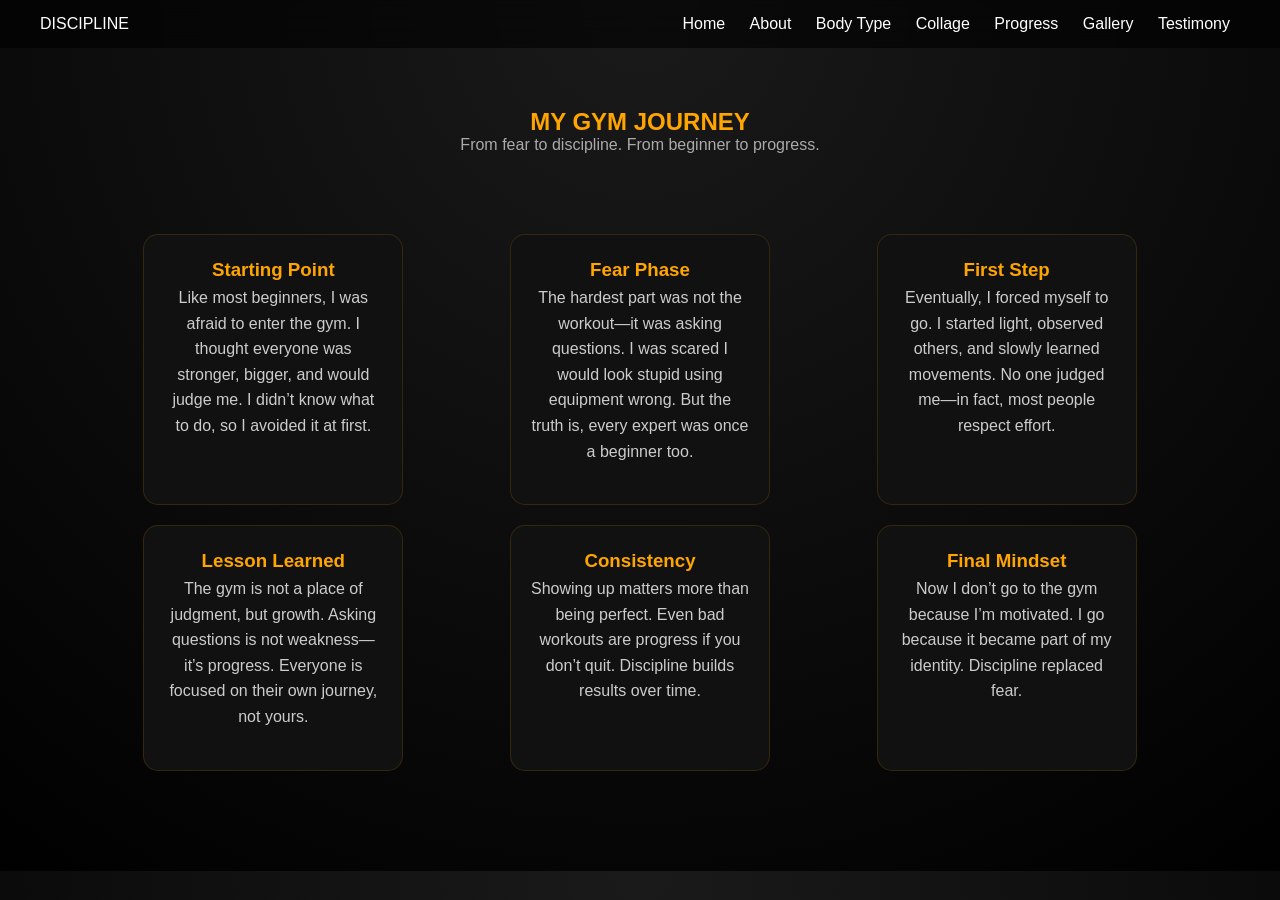
<file: about.html>
<!DOCTYPE html>
<html>
<head>
<title>About</title>
<link rel="icon" type="image/png" href="logo.jpg">
<link rel="stylesheet" href="style.css">
</head>
<body>

<nav>
<div>DISCIPLINE</div>
<div>
<a href="index.html">Home</a>
<a href="about.html">About</a>
<a href="body.html">Body Type</a>
<a href="collage.html">Collage</a>
<a href="progress.html">Progress</a>
<a href="gallery.html">Gallery</a>
<a href="testimony.html">Testimony</a>
</div>
</nav>

<section class="page">

<h1>MY GYM JOURNEY</h1>
<p class="subtitle">From fear to discipline. From beginner to progress.</p>

<div class="cards">

  <div class="card">
    <h3>Starting Point</h3>
    <p>
      Like most beginners, I was afraid to enter the gym.
      I thought everyone was stronger, bigger, and would judge me.
      I didn’t know what to do, so I avoided it at first.
    </p>
  </div>

  <div class="card">
    <h3>Fear Phase</h3>
    <p>
      The hardest part was not the workout—it was asking questions.
      I was scared I would look stupid using equipment wrong.
      But the truth is, every expert was once a beginner too.
    </p>
  </div>

  <div class="card">
    <h3>First Step</h3>
    <p>
      Eventually, I forced myself to go.
      I started light, observed others, and slowly learned movements.
      No one judged me—in fact, most people respect effort.
    </p>
  </div>

  <div class="card">
    <h3>Lesson Learned</h3>
    <p>
      The gym is not a place of judgment, but growth.
      Asking questions is not weakness—it’s progress.
      Everyone is focused on their own journey, not yours.
    </p>
  </div>

  <div class="card">
    <h3>Consistency</h3>
    <p>
      Showing up matters more than being perfect.
      Even bad workouts are progress if you don’t quit.
      Discipline builds results over time.
    </p>
  </div>

  <div class="card">
    <h3>Final Mindset</h3>
    <p>
      Now I don’t go to the gym because I’m motivated.
      I go because it became part of my identity.
      Discipline replaced fear.
    </p>
  </div>

</div>

</section>

<script src="script.js"></script>
</body>
</html>
</file>
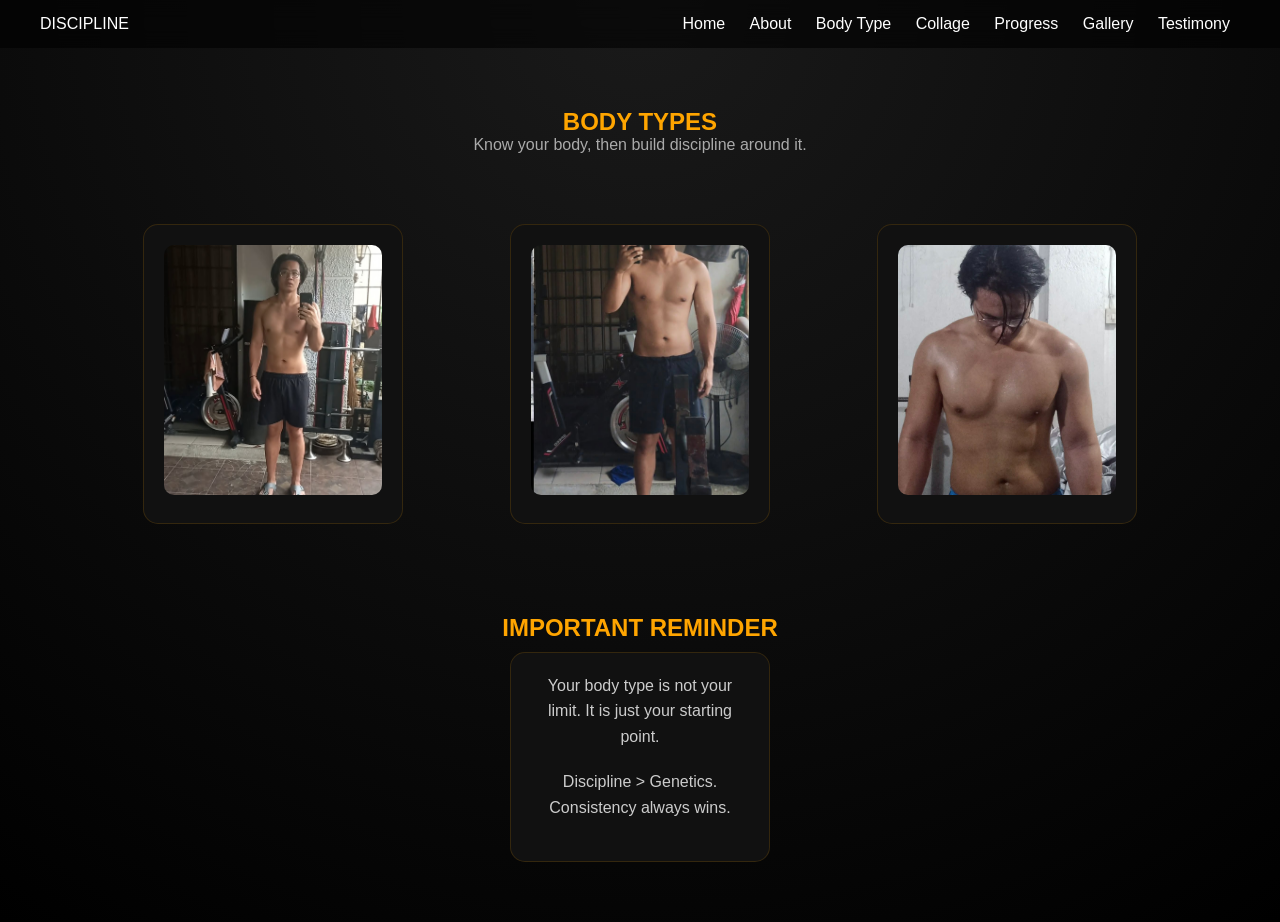
<file: body.html>
<!DOCTYPE html>
<html>
<head>
<title>Body Types</title>
<link rel="icon" type="image/png" href="logo.jpg">
<link rel="stylesheet" href="style.css">
</head>
<body>

<nav>
<div>DISCIPLINE</div>
<div>
<a href="index.html">Home</a>
<a href="about.html">About</a>
<a href="body.html">Body Type</a>
<a href="collage.html">Collage</a>
<a href="progress.html">Progress</a>
<a href="gallery.html">Gallery</a>
<a href="testimony.html">Testimony</a>
</div>
</nav>

<section class="page">

<h1>BODY TYPES</h1>
<p class="subtitle">Know your body, then build discipline around it.</p>

<div class="body-scroll">

<!-- ECTO -->
<div class="card" onclick="openBodyCard(this)"
     data-title="Ectomorph"
     data-desc="Lean body type with fast metabolism."
     data-challenge="Hard to gain muscle"
     data-focus="Calorie surplus + heavy compound lifts"
     data-workouts="Squats, deadlifts, bench press">

  <img src="ecto.jpg">

</div>

<!-- MESO -->
<div class="card" onclick="openBodyCard(this)"
     data-title="Mesomorph"
     data-desc="Athletic build, naturally muscular."
     data-challenge="Gains muscle fast"
     data-focus="Progressive overload"
     data-workouts="Balanced push/pull/legs split">

  <img src="meso.jpg">

</div>

<!-- ENDO -->
<div class="card" onclick="openBodyCard(this)"
     data-title="Endomorph"
     data-desc="Stores fat easily, slower metabolism."
     data-challenge="Fat loss difficulty"
     data-focus="Calorie control + cardio"
     data-workouts="HIIT + full body training">

  <img src="endo.jpg">

</div>

</div>

<!-- EXTRA SECTION -->
<h2 style="margin-top:50px;">IMPORTANT REMINDER</h2>

<div class="card" style="margin:auto;">
  <p>
    Your body type is not your limit.  
    It is just your starting point.
  </p>

  <p>
    Discipline > Genetics.  
    Consistency always wins.
  </p>
</div>

</section>

<script src="script.js"></script>
</body>
</html>
</file>
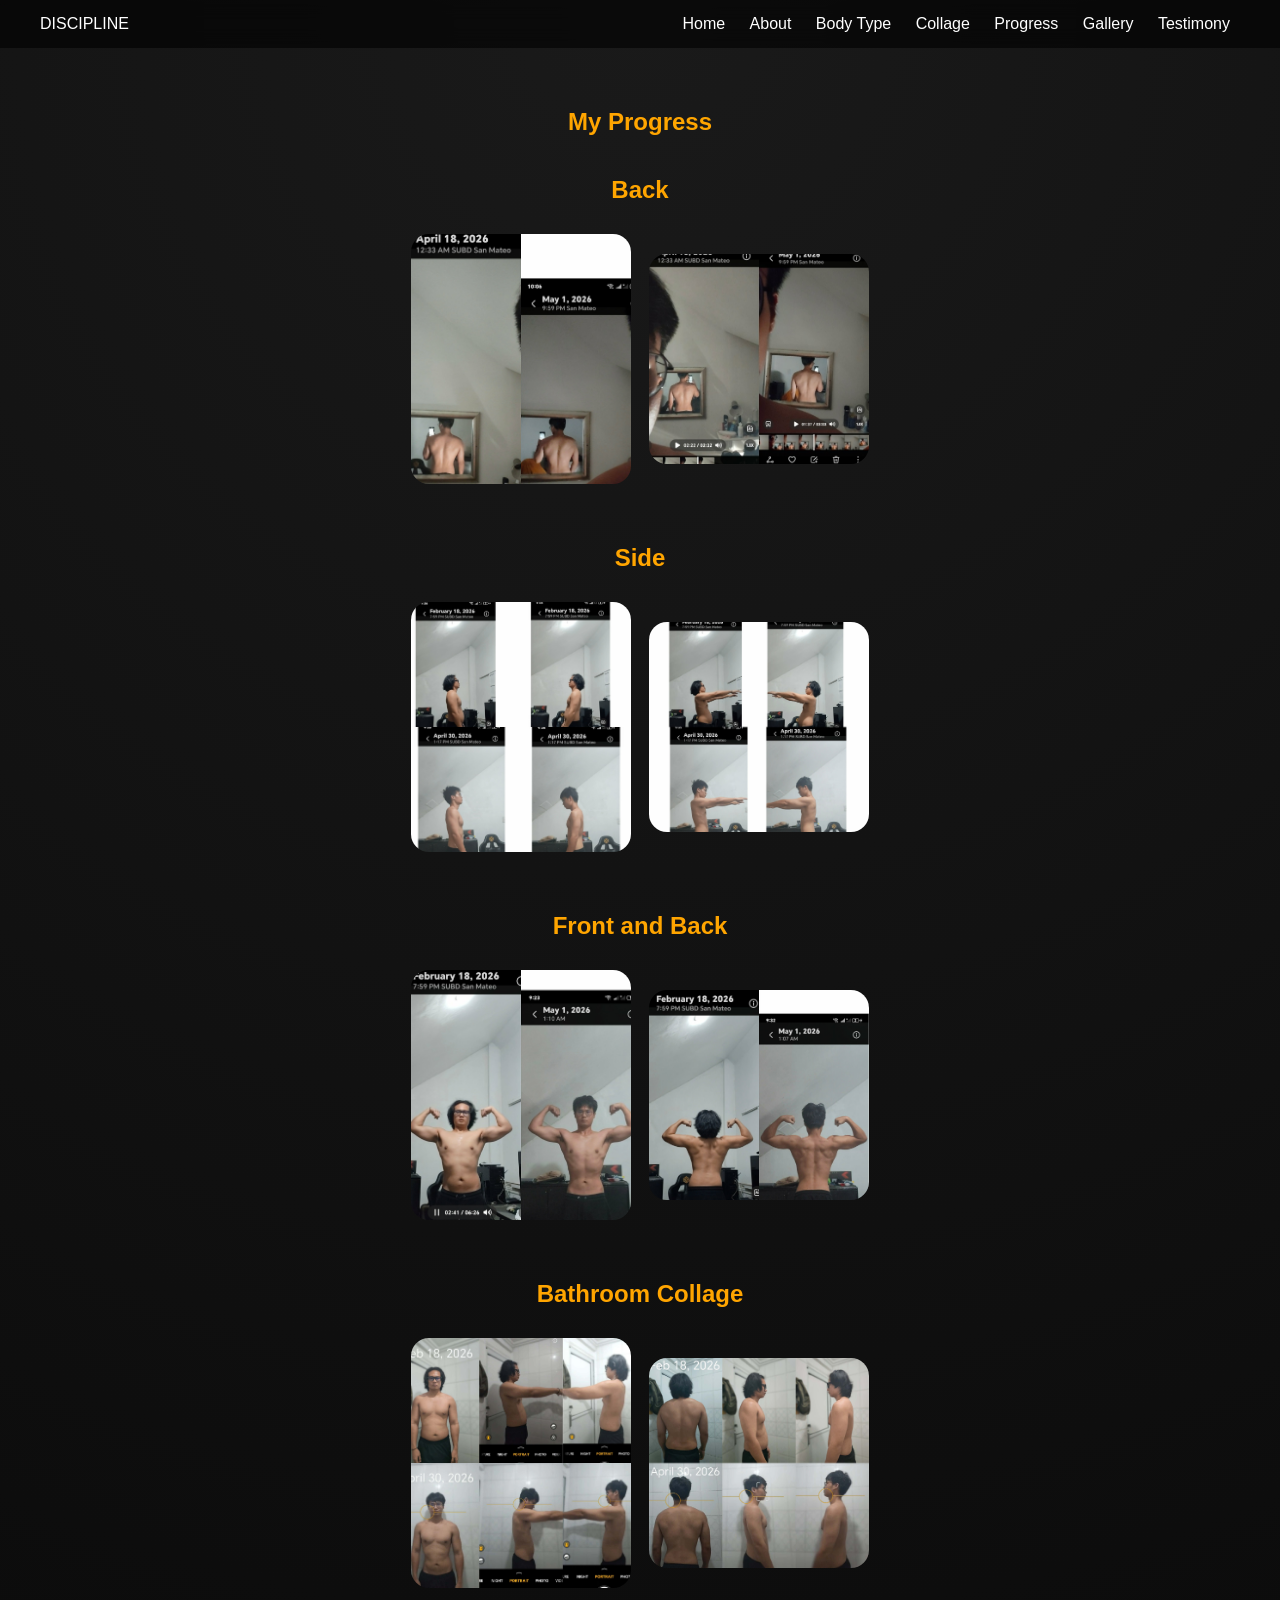
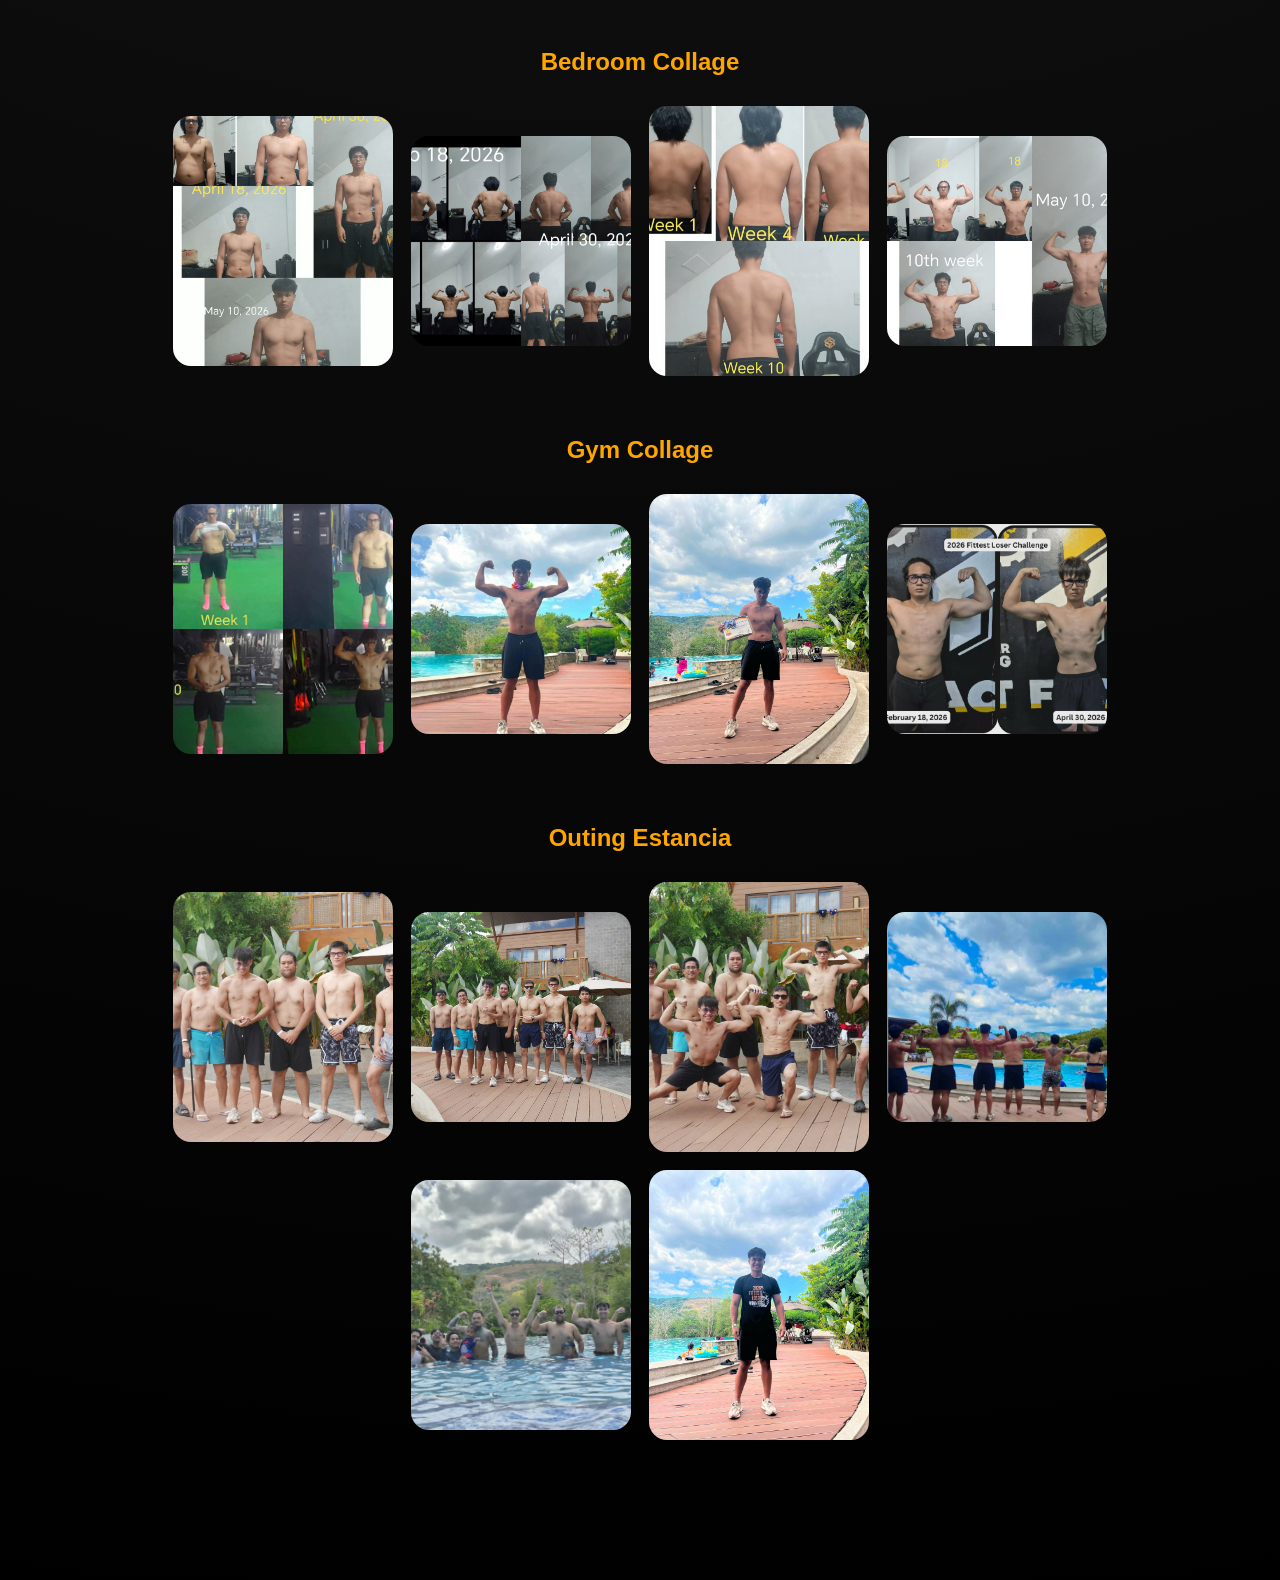
<file: collage.html>
<!DOCTYPE html>
<html>
<head>
<title>Gallery</title>
<link rel="icon" type="image/png" href="logo.jpg">
<link rel="stylesheet" href="style.css">
</head>
<body>

<nav>
<div>DISCIPLINE</div>
<div>
<a href="index.html">Home</a>
<a href="about.html">About</a>
<a href="body.html">Body Type</a>
<a href="collage.html">Collage</a>
<a href="progress.html">Progress</a>
<a href="gallery.html">Gallery</a>
<a href="testimony.html">Testimony</a>
</div>
</nav>

<section class="page">
<h1>My Progress</h1>

<h2>Back</h2>


<div class="gallery collage">
<img src="backcol.jpg">
<img src="backcol1.jpg">
</div>

<h2>Side</h2>

<div class="gallery collage">
<img src="sidd.jpg">
<img src="sid.jpg">

</div>


<h2>Front and Back</h2>

<div class="gallery collage">
<img src="frontd.jpg">
<img src="bakcd.jpg">

</div>

<h2>Bathroom Collage</h2>

<div class="gallery-wrapper">


<div class="gallery collage">
<img src="sidef.jpg">
<img src="backs.jpg">

</div>

<h2>Bedroom Collage</h2>

<div class="gallery-wrapper">


<div class="gallery collage">
<img src="frontcol.jpg">
<img src="backcoll.jpg">
<img src="backkcol.jpg">
<img src="fronttcol.jpg">

</div>

<h2>Gym Collage</h2>

<div class="gallery-wrapper">


<div class="gallery collage">
<img src="gym.jpg">
<img src="gym1.jpg">
<img src="gym4.jpg">
<img src="gym9.jpg">


</div>

<h2>Outing Estancia</h2>

<div class="gallery-wrapper">


<div class="gallery collage">
<img src="gym5.jpg">
<img src="gym6.jpg">
<img src="gym7.jpg">
<img src="gym8.jpg">
<img src="gym2.jpg">
<img src="gym3.jpg">

</div>


</section>
 
<script src="script.js"></script>
</body>
</html>
</file>
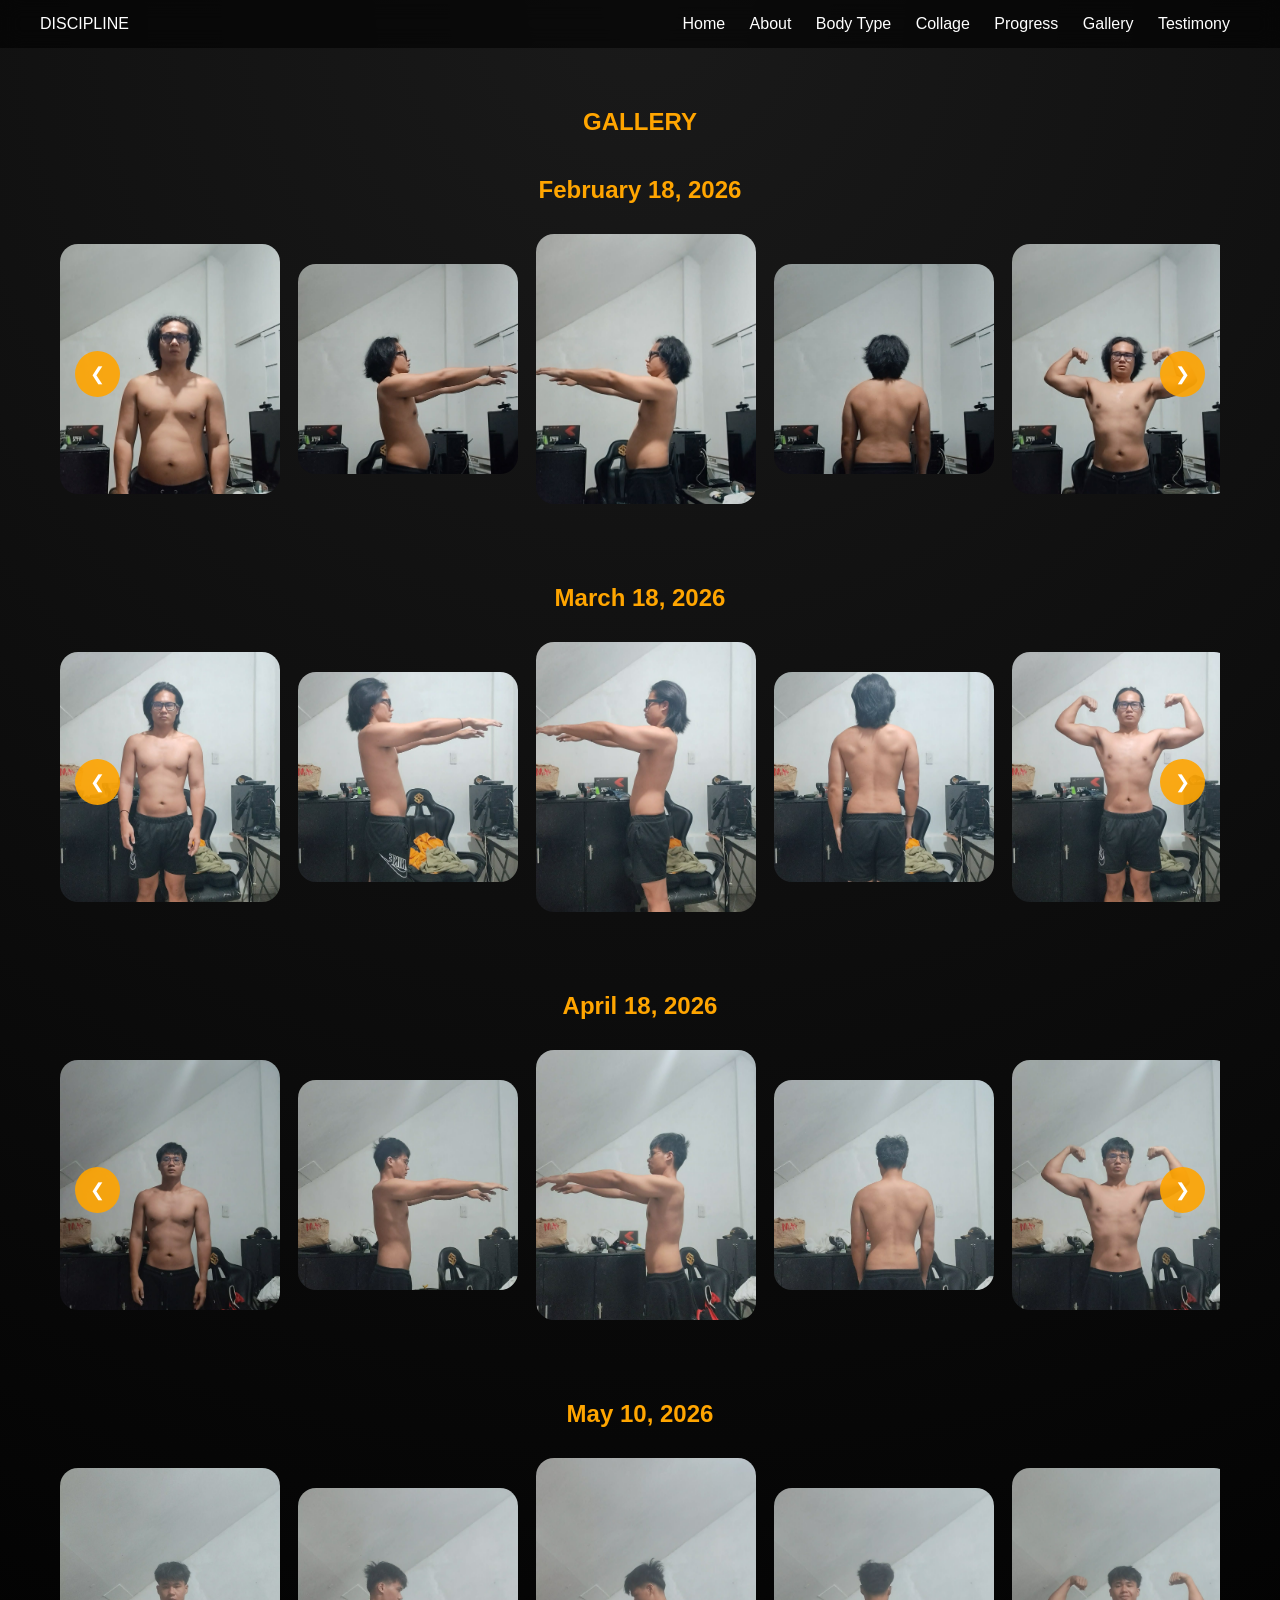
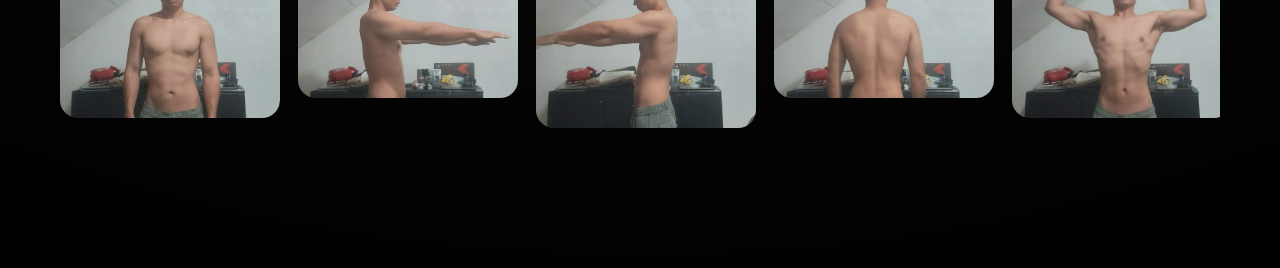
<file: gallery.html>
<!DOCTYPE html>
<html>
<head>
<title>Gallery</title>
<link rel="icon" type="image/png" href="logo.jpg">
<link rel="stylesheet" href="style.css">
</head>
<body>

<nav>
<div>DISCIPLINE</div>
<div>
<a href="index.html">Home</a>
<a href="about.html">About</a>
<a href="body.html">Body Type</a>
<a href="collage.html">Collage</a>
<a href="progress.html">Progress</a>
<a href="gallery.html">Gallery</a>
<a href="testimony.html">Testimony</a>
</div>
</nav>

<section class="page">
<h1>GALLERY</h1>

<!-- FEB -->
<h2>February 18, 2026</h2>
<div class="gallery-wrapper">

<button class="scroll-btn left" onclick="scrollGallery('gallery', -1)">❮</button>

<div class="gallery" id="gallery">
<img src="front.jpg">
<img src="side1.jpg">
<img src="side2.jpg">
<img src="back.jpg">
<img src="frontbiceps.jpg">
<img src="backbiceps.jpg">
<img src="tricep1.jpg">
<img src="tricep2.jpg">
</div>

<button class="scroll-btn right" onclick="scrollGallery('gallery', 1)">❯</button>

</div>

<!-- MARCH -->
<h2>March 18, 2026</h2>
<div class="gallery-wrapper">

<button class="scroll-btn left" onclick="scrollGallery('gallery1', -1)">❮</button>

<div class="gallery" id="gallery1">
<img src="front1.jpg">
<img src="side.jpg">
<img src="side4.jpg">
<img src="backk.jpg">
<img src="frontbicep.jpg">
<img src="backbicep.jpg">
<img src="tricep.jpg">
<img src="trice4.jpg">
</div>

<button class="scroll-btn right" onclick="scrollGallery('gallery1', 1)">❯</button>

</div>

<!-- APRIL -->
<h2>April 18, 2026</h2>
<div class="gallery-wrapper">

<button class="scroll-btn left" onclick="scrollGallery('gallery2', -1)">❮</button>

<div class="gallery" id="gallery2">
<img src="front2.jpg">
<img src="side6.jpg">
<img src="side5.jpg">
<img src="bac.jpg">
<img src="frontbice.jpg">
<img src="backbice.jpg">
<img src="trice.jpg">
<img src="tric.jpg">
</div>

<button class="scroll-btn right" onclick="scrollGallery('gallery2', 1)">❯</button>

</div>

<!-- May -->
<h2>May 10, 2026</h2>

<div class="gallery-wrapper center-gallery">

    <div class="gallery gallery-center" id="gallery3">

        <img src="front3.jpg">
        <img src="side7.jpg">
        <img src="side8.jpg">
        <img src="ba.jpg">
        <img src="frontbic.jpg">
        <img src="backbic.jpg">

    </div>

</div>

</section>

<script src="script.js"></script>
</body>
</html>
</file>
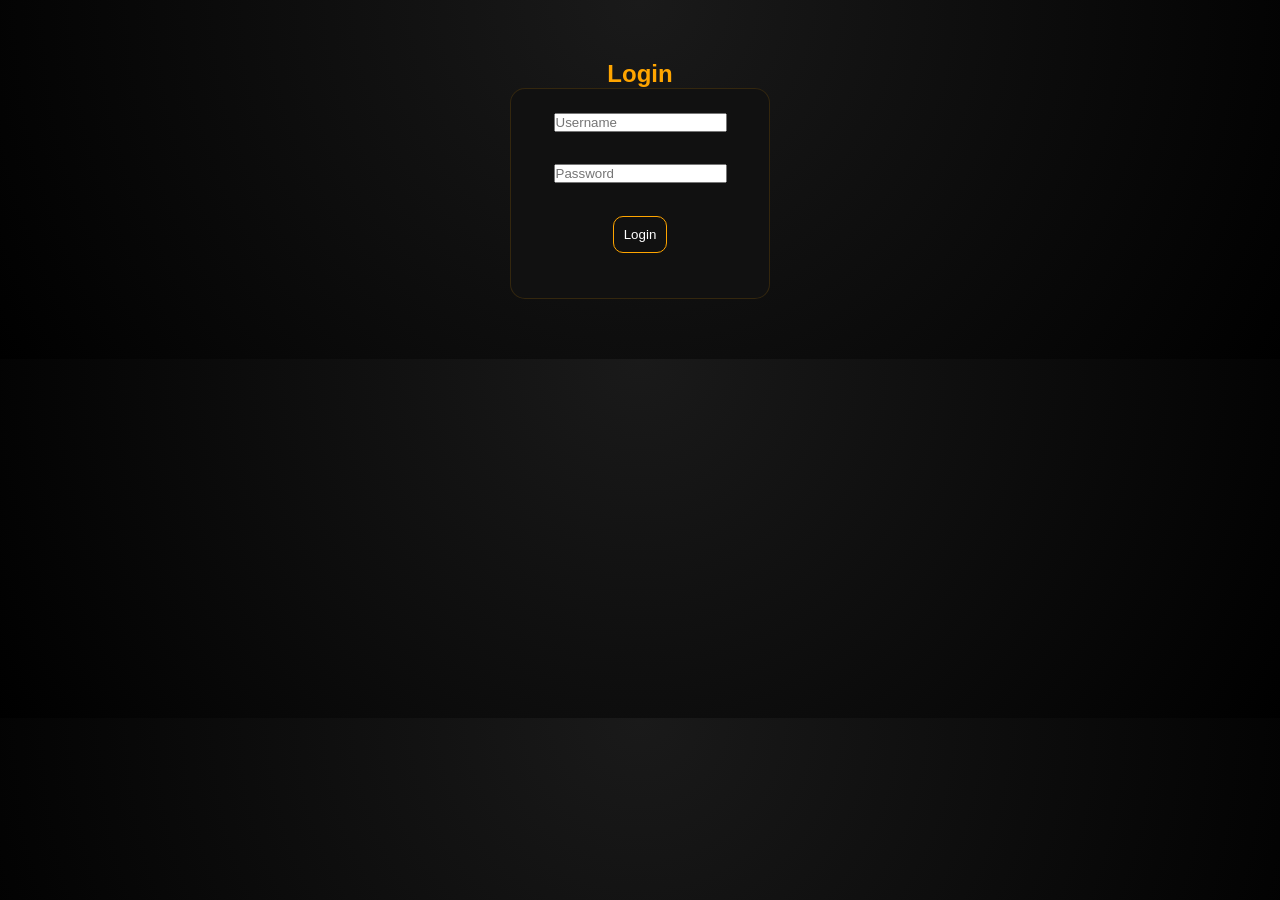
<file: login.html>
<!DOCTYPE html>
<html>
<head>
<title>Login</title>
<link rel="stylesheet" href="style.css">
</head>
<body>

<section class="page">
<h1>Login</h1>

<div class="card">
<input type="text" id="username" placeholder="Username"><br><br>
<input type="password" id="password" placeholder="Password"><br><br>

<button onclick="login()">Login</button>
<p id="msg"></p>
</div>

</section>

<script>
function login(){
 let user = document.getElementById("username").value;
 let pass = document.getElementById("password").value;

 if(user === "admin" && pass === "1234"){
   localStorage.setItem("loggedIn", "true");
   window.location.href = "dashboard.html";
 } else {
   document.getElementById("msg").innerText = "Wrong credentials";
 }
}
</script>

</body>
</html>
</file>
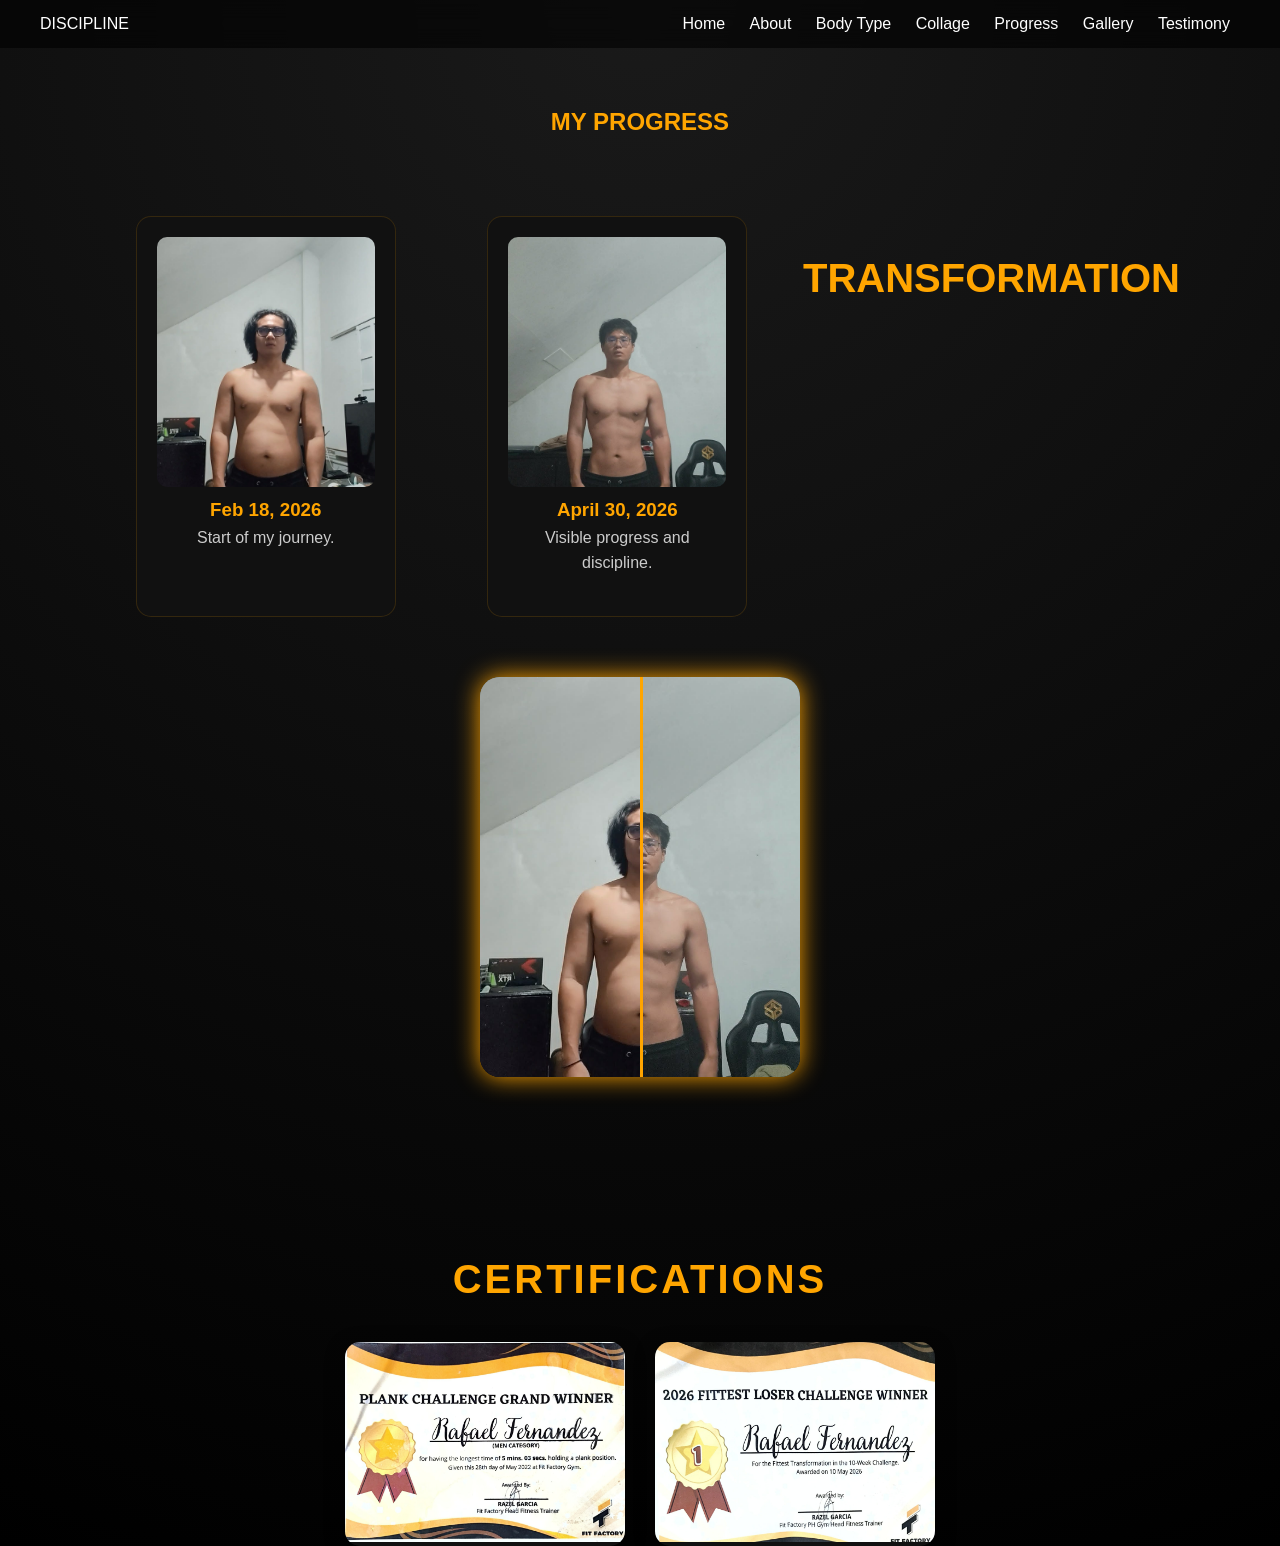
<file: progress.html>
<!DOCTYPE html>
<html>
<head>
<title>Progress</title>
<link rel="icon" type="image/png" href="logo.jpg">
<link rel="stylesheet" href="style.css">
</head>
<body>

<nav>
<div>DISCIPLINE</div>
<div>
<a href="index.html">Home</a>
<a href="about.html">About</a>
<a href="body.html">Body Type</a>
<a href="collage.html">Collage</a>
<a href="progress.html">Progress</a>
<a href="gallery.html">Gallery</a>
<a href="testimony.html">Testimony</a>
</div>
</nav>

<section class="page">
<h1>MY PROGRESS</h1>

<div class="cards">

<div class="card" onclick="openCard(this)">
<img src="front.jpg">
<h3>Feb 18, 2026</h3>
<p>Start of my journey.</p>
</div>

<div class="card" onclick="openCard(this)">
<img src="april.jpg">
<h3>April 30, 2026</h3>
<p>Visible progress and discipline.</p>
</div>

<h2 class="title">TRANSFORMATION</h2>

<div class="ba-container">

  <div class="ba-slider" id="slider">

    <!-- BEFORE -->
    <img src="april.jpg" class="before-img">

    <!-- AFTER (overlay) -->
    <div class="after-wrapper">
      <img src="front.jpg">
    </div>

    <!-- HANDLE -->
    <div class="handle"></div>

  </div>

</div>

</div>

</section>

<!-- CERTIFICATION -->
<section class="certification-section">

    <h2 class="cert-title">CERTIFICATIONS</h2>

    <div class="cert-cards">

    <!-- CERTIFICATE 1 -->
    <div class="cert-card" onclick="openCard(this)"
     
     data-title="Fitness Training Certificate"
     data-desc="Completed basic fitness and discipline training program.">

    <img src="cert1.jpg" alt="Certificate 1">

</div>


    <div class="cert-card" onclick="openCard(this)"
     
     data-title="Body Transformation Award"
     data-desc="Recognition for consistency and physical transformation.">

    <img src="cert2.jpg" alt="Certificate 2">

</div>

    </div>

</section>

    


<script src="script.js"></script>
</body>
</html>
</file>
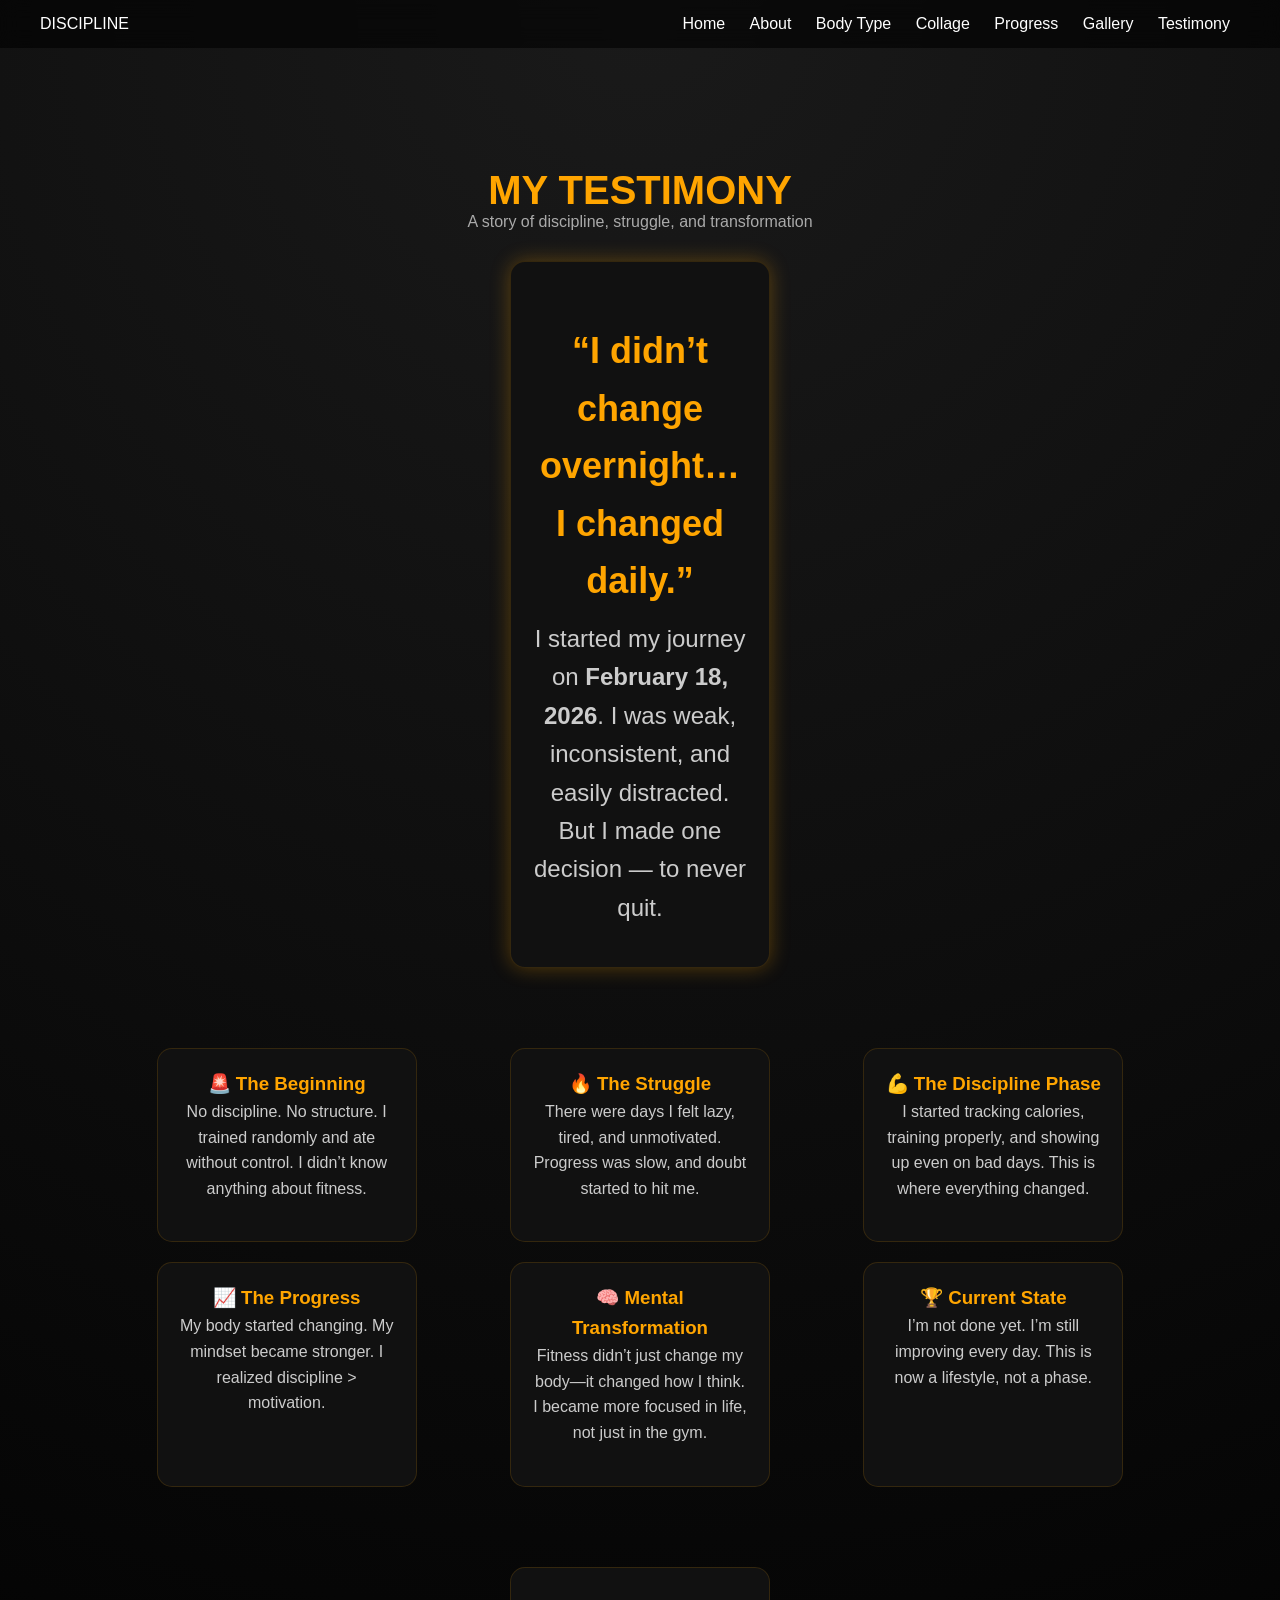
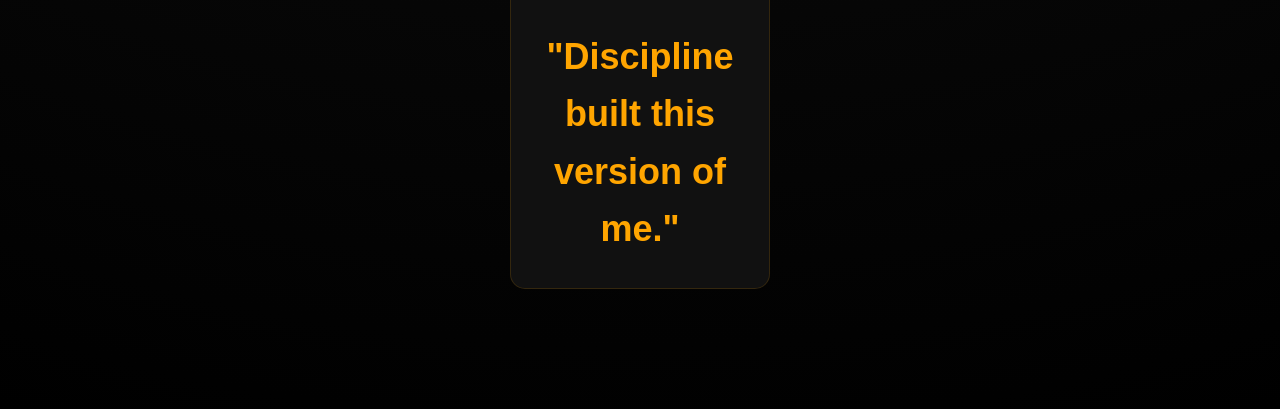
<file: testimony.html>
<!DOCTYPE html>
<html>
<head>
<title>Testimony</title>
<link rel="icon" type="image/png" href="logo.jpg">
<link rel="stylesheet" href="style.css">
</head>
<body>

<nav>
<div>DISCIPLINE</div>
<div>
<a href="index.html">Home</a>
<a href="about.html">About</a>
<a href="body.html">Body Type</a>
<a href="collage.html">Collage</a>
<a href="progress.html">Progress</a>
<a href="gallery.html">Gallery</a>
<a href="testimony.html">Testimony</a>
</div>
</nav>

<section class="page">
<section class="page">

<h1 class="title">MY TESTIMONY</h1>
<p class="subtitle">A story of discipline, struggle, and transformation</p>

<!-- HERO CARD -->
<div class="card main-card quote-card">
  <h2>“I didn’t change overnight… I changed daily.”</h2>
  <p>
    I started my journey on <b>February 18, 2026</b>.
    I was weak, inconsistent, and easily distracted.
    But I made one decision — to never quit.
  </p>
</div>

<!-- TIMELINE CARDS -->
<div class="cards">

  <div class="card">
    <h3>🚨 The Beginning</h3>
    <p>
      No discipline. No structure. I trained randomly and ate without control.
      I didn’t know anything about fitness.
    </p>
  </div>

  <div class="card">
    <h3>🔥 The Struggle</h3>
    <p>
      There were days I felt lazy, tired, and unmotivated.
      Progress was slow, and doubt started to hit me.
    </p>
  </div>

  <div class="card">
    <h3>💪 The Discipline Phase</h3>
    <p>
      I started tracking calories, training properly, and showing up even on bad days.
      This is where everything changed.
    </p>
  </div>

  <div class="card">
    <h3>📈 The Progress</h3>
    <p>
      My body started changing. My mindset became stronger.
      I realized discipline > motivation.
    </p>
  </div>

  <div class="card">
    <h3>🧠 Mental Transformation</h3>
    <p>
      Fitness didn’t just change my body—it changed how I think.
      I became more focused in life, not just in the gym.
    </p>
  </div>

  <div class="card">
    <h3>🏆 Current State</h3>
    <p>
      I’m not done yet. I’m still improving every day.
      This is now a lifestyle, not a phase.
    </p>
  </div>

</div>

<!-- FINAL QUOTE -->
<div class="card quote">
  <h2>"Discipline built this version of me."</h2>
</div>

</section>

<script src="script.js"></script>
</body>
</html>
</file>
<file: style.css>
body{
  background:linear-gradient(
    135deg,
    #0f2027,
    #203a43,
    #2c5364
  );
  color:white;
}
body{
  background:radial-gradient(circle at top, #1a1a1a, #000);
}

.hero::before{
  content:'';
  position:absolute;
  width:400px;
  height:400px;
  background:orange;
  filter:blur(150px);
  opacity:0.3;
  top:10%;
  left:20%;
}
   
   /* NAV */
   nav{
    display:flex;
    justify-content:space-between;
    padding:15px 40px;
    background:#000;
    position:sticky;
    top:0;
    z-index:1000;
   }
   
   nav a{
    color:white;
    margin:0 10px;
    text-decoration:none;
   }
   
   nav a:hover{
    color:orange;
   }
   
   /* PAGE */
   .page{
    padding:80px 20px;
    text-align:center;
   }
   
   /* CENTER CARD */
   .card{
    width:60%;
    max-width:600px;
    margin:0 auto;           /* 🔥 CENTER */
    background:linear-gradient(145deg,#111,#1a1a1a);
    border:1px solid rgba(255,165,0,0.2);
    padding:25px;
    border-radius:15px;
    text-align:center;
    line-height:1.6;
    transition:.3s;
   }
   .modal{
    position:fixed;
    inset:0;
    background:rgba(0,0,0,0.9);
   
    display:flex;
    justify-content:center;
    align-items:center;
   
    z-index:9999;
   }
   
   .modal img{
    max-width:90%;
    max-height:90%;
    border-radius:20px;
    box-shadow:0 0 30px black;
   }
   
   .title{
  font-size:2.5rem;
  color:orange;
  text-align:center;
}

.subtitle{
  text-align:center;
  color:#aaa;
  margin-bottom:30px;
}

/* main quote card glow */
.quote-card{
  border:1px solid orange;
  box-shadow:0 0 20px rgba(255,165,0,0.3);
}

/* timeline effect */
.cards .card{
  transition:0.4s;
}

.cards .card:hover{
  transform:translateY(-10px) scale(1.05);
  box-shadow:0 0 25px orange;
}

   /* hover effect */
   .card:hover{
    transform:scale(1.02);
    box-shadow:0 0 30px orange;
   }
   
   /* optional text styling */
   .card p{
    color:#ddd;
   }
   /* =========================
      🔥 GALLERY SYSTEM
   ========================= */

   
/* HORIZONTAL SCROLL */
.body-scroll{
    display:flex;
    gap:20px;
   
    overflow-x:auto;
    scroll-behavior:smooth;
   
    padding:40px;
   
    /* 🔥 CENTER EFFECT */
    justify-content:center;
    align-items:center;
   
    /* IMPORTANT FOR SCROLL */
    scroll-snap-type:x mandatory;
   }
   
   /* hide scrollbar */
   .body-scroll::-webkit-scrollbar{
    display:none;
   }
   .cards{
    display:flex;
    justify-content:center;   /* 🔥 CENTER HORIZONTAL */
    align-items:center;
    gap:20px;
    flex-wrap:wrap;           /* responsive */
    padding:40px;
   }
   
   /* CARD */
   .card{
    width:250px;
    background:#111;
    padding:15px;
    border-radius:15px;
    text-align:center;
    cursor:pointer;
    transition:.3s;
   }
   
   /* IMAGE */
   .card img{
    width:100%;
    height:200px;
    object-fit:cover;
    border-radius:10px;
   }
   
   /* hover effect */
   .card:hover{
    transform:scale(1.05);
    box-shadow:0 0 20px orange;
   }
   
   /* active click */
   .card.active{
    border:1px solid orange;
    transform:scale(1.08);
   }
   
   .card{
    flex:0 0 auto;
    width:220px;
    background:#111;
    padding:15px;
    border-radius:15px;
    text-align:center;
    cursor:pointer;
    transition:.3s;
    scroll-snap-align:center;
   }
   
   /* IMAGE FIX (CLICKABLE NOW) */
   .card img{
    width:100%;
    height:180px;
    object-fit:cover;
    border-radius:10px;
    cursor:pointer;   /* 🔥 IMPORTANT */
   }
   
   /* hover */
   .card:hover{
    transform:scale(1.05);
    box-shadow:0 0 20px orange;
   }
   
   /* active click */
   .card.active{
    border:1px solid orange;
    transform:scale(1.08);
   }
   
   .gallery-wrapper{
    position:relative;
    margin-bottom:60px;
    width:100%;
   }
   
   /* 🔥 CRITICAL FIX */
    .gallery{
    display:flex;
    flex-wrap:nowrap;
    gap:18px;

    overflow-x:auto;
    overflow-y:hidden;

    scroll-behavior:smooth;

    width:100%;
    padding:20px 60px;

    justify-content:center;   /* 🔥 CENTER HORIZONTALLY */
    align-items:center;       /* 🔥 CENTER VERTICALLY */
  }
   h2{
   margin-top:40px;
   margin-bottom:10px;
   }

   /* HERO */
.hero{
 min-height:100vh;      /* instead of fixed height */
  height:auto;

  display:flex;
  flex-wrap:wrap;

  justify-content:space-between;
  align-items:center;

  gap:40px;

  padding:120px 40px 80px;  /* BIG IMPORTANT: breathing space */

  position:relative;  /* ensure no overlay bug */
}

.hero img{
 width:280px;
 border-radius:20px;
 margin-top:20px;
 box-shadow:0 0 30px orange;
}

/* GRID CARDS */
.cards{
 display:flex;
 flex-wrap:wrap;
 justify-content:center;
 gap:20px;
 margin-top:40px;
}

/* CARD LINKS */
.card a{
 display:inline-block;
 margin-top:10px;
 color:orange;
 text-decoration:none;
}

/* BACKGROUND */
body{
 background:linear-gradient(135deg,#000,#111,#000);
 color:white;
}

/* NAVBAR */
nav{
 display:flex;
 justify-content:space-between;
 padding:15px 40px;
 background:rgba(0,0,0,0.6);
 backdrop-filter:blur(10px);
 position:sticky;
 top:0;
 z-index:1000;
}

.logo{
 font-weight:bold;
 font-size:20px;
 color:orange;
}

nav a{
 color:white;
 margin:0 10px;
 text-decoration:none;
 position:relative;
}

nav a::after{
 content:'';
 position:absolute;
 width:0%;
 height:2px;
 bottom:-5px;
 left:0;
 background:orange;
 transition:.3s;
}

nav a:hover::after{
 width:100%;
}

/* HERO */
.hero-section{
 height:100vh;
 background:url('https://images.unsplash.com/photo-1583454110551-21f2fa2afe61');
 background-size:cover;
 background-position:center;
 display:flex;
 align-items:center;
 justify-content:center;
 position:relative;
}

.overlay{
 position:absolute;
 inset:0;
 background:rgba(0,0,0,0.7);
}

.hero-content{
 position:relative;
 text-align:center;
}

.hero-content h1{
 font-size:3rem;
 color:orange;
}

.hero-content p{
 margin:15px 0;
 color:#ccc;
}

/* BUTTON */
.btn{
 display:inline-block;
 padding:12px 25px;
 background:orange;
 color:black;
 text-decoration:none;
 border-radius:30px;
 transition:.3s;
}

.btn:hover{
 transform:scale(1.1);
 box-shadow:0 0 20px orange;
}

/* CARDS */
.cards{
 display:flex;
 flex-wrap:wrap;
 justify-content:center;
 gap:20px;
 margin-top:40px;
}

.card{
 background:#111;
 padding:20px;
 border-radius:15px;
 width:260px;
 text-align:center;
 transition:.3s;
}

.card:hover{
 transform:translateY(-10px) scale(1.05);
 box-shadow:0 0 25px orange;
}

.card a{
 color:orange;
 text-decoration:none;
}

/* MAIN CARD */
.main-card{
 width:70%;
 margin:auto;
}

/* QUOTE */
.quote-card{
 margin-top:40px;
 font-size:1.5rem;
 background:#000;
 border:1px solid orange;
}

/* PAGE */
.page{
 padding:80px 20px;
 text-align:center;
}


body{
 background:#000;
 color:white;
 overflow-x:hidden;
}

/* PARTICLES */
#particles{
 position:fixed;
 width:100%;
 height:100%;
 background:radial-gradient(circle, #111 1px, transparent 1px);
 background-size:30px 30px;
 z-index:-1;
 animation:moveBg 10s linear infinite;
}

@keyframes moveBg{
 from{background-position:0 0}
 to{background-position:100px 100px}
}

/* NAV */
nav{
 display:flex;
 justify-content:space-between;
 padding:15px 40px;
 background:rgba(0,0,0,0.5);
 backdrop-filter:blur(10px);
 position:sticky;
 top:0;
 z-index:1000;
}

.logo{
 color:orange;
 font-weight:bold;
 font-size:20px;
}

nav a{
 color:white;
 margin:0 10px;
 text-decoration:none;
 position:relative;
}

nav a::after{
 content:'';
 position:absolute;
 width:0%;
 height:2px;
 bottom:-5px;
 left:0;
 background:orange;
 transition:.3s;
}

nav a:hover::after{
 width:100%;
}

/* HERO */
.hero{
 height:100vh;
 display:flex;
 flex-direction:column;
 justify-content:center;
 align-items:center;
 text-align:center;
}

.hero h1{
 font-size:3rem;
 color:orange;
}

.hero p{
 margin:15px 0;
 color:#ccc;
}

/* BUTTON */
.btn{
 padding:12px 25px;
 background:orange;
 color:black;
 border-radius:30px;
 text-decoration:none;
 transition:.3s;
}

.btn:hover{
 transform:scale(1.1);
 box-shadow:0 0 20px orange;
}

/* PAGE */
.page{
 padding:80px 20px;
 text-align:center;
}

/* CARDS */
.cards{
 display:flex;
 flex-wrap:wrap;
 justify-content:center;
 gap:20px;
 margin-top:40px;
}

.card{
 background:#111;
 padding:20px;
 border-radius:15px;
 width:260px;
 transition:.3s;
}

.card:hover{
 transform:translateY(-10px) scale(1.05);
 box-shadow:0 0 25px orange;
}

.card a{
 color:orange;
 text-decoration:none;
}

/* MAIN CARD */
.main-card{
 width:70%;
 margin:auto;
}

/* QUOTE */
.quote{
 margin-top:40px;
 font-size:1.5rem;
 color:orange;
}

/* RESPONSIVE */
@media(max-width:768px){
 .hero h1{
  font-size:2rem;
 }
 .main-card{
  width:100%;
 }
}
*{
 margin:0;
 padding:0;
 box-sizing:border-box;
 font-family:Arial;
}

body{
 background:#000;
 color:white;
 overflow-x:hidden;
}

/* PARTICLES */
#particles{
 position:fixed;
 width:100%;
 height:100%;
 background:radial-gradient(circle, #111 1px, transparent 1px);
 background-size:30px 30px;
 z-index:-1;
 animation:moveBg 10s linear infinite;
}

@keyframes moveBg{
 from{background-position:0 0}
 to{background-position:100px 100px}
}

/* NAV */
nav{
 display:flex;
 justify-content:space-between;
 padding:15px 40px;
 background:rgba(0,0,0,0.5);
 backdrop-filter:blur(10px);
 position:sticky;
 top:0;
 z-index:1000;
}

.logo{
 color:orange;
 font-weight:bold;
 font-size:20px;
}

nav a{
 color:white;
 margin:0 10px;
 text-decoration:none;
 position:relative;
}

nav a::after{
 content:'';
 position:absolute;
 width:0%;
 height:2px;
 bottom:-5px;
 left:0;
 background:orange;
 transition:.3s;
}

/* =========================
   HERO SAFE LAYOUT
========================= */

.hero{
  display:flex;
  flex-wrap:wrap;
  justify-content:space-between;
  align-items:center;

  gap:40px;

  padding:100px 40px 60px;

  position:relative;
  z-index:1;
}

/* LEFT TEXT */
.hero-left{
  flex:1;
  min-width:300px;
  z-index:2; /* text always above background effects */
}

/* RIGHT IMAGE */
.hero-right{
  flex:1;
  min-width:280px;
  display:flex;
  justify-content:center;
  align-items:center;
  z-index:2;
}

/* =========================
   CARDS SAFE GRID (NO OVERLAP)
========================= */

.cards{
  display:flex;
  flex-wrap:wrap;

  justify-content:center;
  align-items:stretch;

  gap:20px;

  position:relative;
  z-index:1;
}

/* CARD FIX */
.card{
  flex:0 1 260px;   /* IMPORTANT: prevents overlap */
  max-width:100%;
  position:relative;

  z-index:1;
}

/* =========================
   📱 MOBILE FIX (STACK PROPERLY)
========================= */

@media (max-width:768px){

  .hero{
    flex-direction:column;
    text-align:center;
    padding:80px 20px 40px;
  }

  .hero-left,
  .hero-right{
    min-width:100%;
  }

  .cards{
    flex-direction:column;
    align-items:center;
  }

  .card{
    width:90%;
  }
}
nav a:hover::after{
 width:100%;
}
/* =========================
   🔥 HOME STABILITY FIX ONLY
========================= */

.hero{
  display:flex;
  justify-content:center;
  align-items:center;

  gap:40px;

  min-height:90vh;

  padding:100px 40px 80px;

  flex-wrap:wrap;

  position:relative;
  z-index:1;

  margin-bottom:80px; /* 🔥 IMPORTANT: space bago testimonials/cards */
}

/* SAFE CONTAINER PARA HINDI DUMIKIT */
.hero-left,
.hero-right{
  flex:1;
  min-width:300px;
}

/* TEXT SAFE ZONE */
.hero-left{
  z-index:2;
}

/* IMAGE SAFE ZONE */
.hero-right{
  display:flex;
  justify-content:center;
  align-items:center;
}

/* IMAGE RESPONSIVE LOCK */
.hero-img{
  max-width:380px;
  width:100%;
  height:auto;
}

/* =========================
   📱 MOBILE HOME FIX (NO OVERLAP)
========================= */

@media (max-width:768px){

  .hero{
    flex-direction:column;
    text-align:center;

    padding:60px 20px;

    gap:25px;

    margin-bottom:60px; /* 🔥 IMPORTANT FIX */
  }

  .hero-left,
  .hero-right{
    min-width:100%;
  }

  .hero-left h1{
    font-size:32px;
    line-height:1.1;
  }

  .hero-img{
    max-width:260px;
  }
}

/* HERO */
.hero{
 height:100vh;
 display:flex;
 flex-direction:column;
 justify-content:center;
 align-items:center;
 text-align:center;
}

.hero h1{
 font-size:3rem;
 color:orange;
}

.hero p{
 margin:15px 0;
 color:#ccc;
}

/* BUTTON */
.btn{
 padding:12px 25px;
 background:orange;
 color:black;
 border-radius:30px;
 text-decoration:none;
 transition:.3s;
}

.btn:hover{
 transform:scale(1.1);
 box-shadow:0 0 20px orange;
}

/* PAGE */
.page{
 padding:80px 20px;
 text-align:center;
}

/* CARDS */
.cards{
 display:flex;
 flex-wrap:wrap;
 justify-content:center;
 gap:20px;
 margin-top:40px;
}

.card{
 background:#111;
 padding:20px;
 border-radius:15px;
 width:260px;
 transition:.3s;
}

.card:hover{
 transform:translateY(-10px) scale(1.05);
 box-shadow:0 0 25px orange;
}

.card a{
 color:orange;
 text-decoration:none;
}

/* MAIN CARD */
.main-card{
 width:70%;
 margin:auto;
}

/* QUOTE */
.quote{
 margin-top:40px;
 font-size:1.5rem;
 color:orange;
}

/* RESPONSIVE */
@media(max-width:768px){
 .hero h1{
  font-size:2rem;
 }
 .main-card{
  width:100%;
 }
}

.card a:hover{
 text-decoration:underline;
}

.gallery{
  display:flex;
  flex-wrap:nowrap;
  gap:18px;

  overflow-x:auto;
  overflow-y:hidden;

  scroll-behavior:smooth;

  width:100%;
  padding:20px 60px;

  justify-content:flex-start;  /* 🔥 FIX */
  align-items:center;
}
/* 🔥 COLLAGE (centered) */
.collage{
  display:flex !important;
  flex-wrap:wrap !important;

  justify-content:center !important;
  align-items:center !important;

  gap:20px;

  width:100% !important;
  max-width:1200px;
  margin:0 auto !important;

  text-align:center;        /* optional para walang scroll */
}
.collage img{
  width:240px;
  height:240px;
  object-fit:cover;

  border-radius:15px;
  transition:0.3s;
}
.collage img:hover{
  transform:scale(1.05);
  box-shadow:0 0 20px orange;
}
@media (max-width:768px){

  .collage{
    justify-content:center;
    gap:12px;
    padding:10px;
  }

  .collage img{
    width:45%;
    height:160px;
  }
}

.logo{
  display:flex;
  align-items:center;
  gap:10px;
  font-weight:bold;
  font-size:20px;
  color:orange;
}

.logo img{
  width:35px;
  height:35px;
  border-radius:50%;
}
.hero{
  height:100vh;
  display:flex;
  justify-content:center;
  align-items:center;
  position:relative;
  overflow:hidden;
}

/* floating image */
.hero-img{
  position:absolute;
  right:10%;
  bottom:0;

  width:300px;

  filter:drop-shadow(0 0 30px orange);

  animation:float 3s ease-in-out infinite;
}

/* animation */
@keyframes float{
  0%,100%{ transform:translateY(0); }
  50%{ transform:translateY(-20px); }
}
   
   /* hide scrollbar */
   .gallery::-webkit-scrollbar{
    display:flex;
    flex-wrap:nowrap;        /* horizontal line */
    justify-content:flex-start;  /* 🔥 START LEFT */
    align-items:center;

    gap:18px;

    overflow-x:auto;         /* scroll left/right */
    overflow-y:hidden;

    padding:20px;
    width:100%;
   }
   
   /* 🔥 CRITICAL FIX #2 */
   .gallery img{
    width:240px;
    height:260px;
    object-fit:cover;
    border-radius:18px;
    transition:.3s;
   }
   
   /* uneven FB look */
   .gallery img:nth-child(2n){ height:220px; }
   .gallery img:nth-child(3n){ height:280px; }
   
   
   
   /* hover */
   .gallery img:hover{
    transform:scale(1.05);
    box-shadow:0 0 25px orange;
   }
   
   /* arrows */
   .scroll-btn{
    position:absolute;
    top:50%;
    transform:translateY(-50%);
    background:rgba(255,165,0,0.9);
    border:none;
    padding:12px 15px;
    cursor:pointer;
    border-radius:50%;
    font-size:18px;
    z-index:10;
   }
   
   .scroll-btn.left{ left:10px; }
   .scroll-btn.right{ right:10px; }
   
   /* FULLSCREEN MODAL */
   .modal{
    position:fixed;
    inset:0;
    background:rgba(0,0,0,0.9);
   
    display:flex;              /* 🔥 IMPORTANT */
    justify-content:center;
    align-items:center;
   
    z-index:9999;
   }
   
   .modal img{
    max-width:90%;
    max-height:90%;
    border-radius:20px;
    box-shadow:0 0 30px black;
   }
   .modal{
    position:fixed;
    inset:0;
    background:rgba(0,0,0,0.9);
    display:flex;
    justify-content:center;
    align-items:center;
    z-index:9999;
   }
   
   .modal img{
    max-width:90%;
    max-height:90%;
    border-radius:20px;
   }
   
   /* BODY CARDS FIX */
   .card{
    cursor:pointer;
    transition:.3s;
   }
   
   .card.active{
    transform:scale(1.05);
    border:1px solid orange;
   } 
   /* =========================
   FINAL COLOR OVERRIDE SYSTEM
   (NO LAYOUT CHANGES)
========================= */

/* BACKGROUND (UNIFIED HOME STYLE) */
body{
  background:radial-gradient(circle at top, #1a1a1a, #000) !important;
  color:white;
}

/* NAV DARK GLASS */
nav{
  background:rgba(0,0,0,0.6) !important;
  backdrop-filter:blur(10px);
}

/* LOGO */
.logo{
  color:orange !important;
}

/* LINKS */
nav a{
  color:white;
}

nav a:hover{
  color:orange;
}

/* BUTTONS */
.btn{
  background:orange;
  color:black;
}

.btn:hover{
  box-shadow:0 0 20px orange;
}

/* HEADERS ACCENT */
.hero h1{
  color:orange;
}

.quote{
  color:orange;
}

/* CARDS (NO LAYOUT CHANGE, COLOR ONLY) */
.card{
  background:#111 !important;
  border:1px solid rgba(255,165,0,0.2);
}

.card:hover{
  box-shadow:0 0 25px orange;
}

/* LINKS INSIDE CARDS */
.card a{
  color:orange;
}

/* MODAL */
.modal{
  background:rgba(0,0,0,0.9);
}

.modal img{
  box-shadow:0 0 30px black;
}

/* CHAT */
.chat-btn,
.chat-header{
  background:orange;
  color:black;
}

/* GALLERY HIGHLIGHT */
.gallery img:hover{
  box-shadow:0 0 25px orange;
}
.ba-container{
  display:flex;
  justify-content:center;
  margin-top:40px;
}

.ba-slider{
  position:relative;
  width:320px;
  height:400px;
  overflow:hidden;
  border-radius:20px;
  box-shadow:0 0 25px orange;
}

/* BEFORE IMAGE */
.before-img{
  width:100%;
  height:100%;
  object-fit:cover;
}

/* AFTER OVERLAY */
.after-wrapper{
  position:absolute;
  top:0;
  left:0;
  width:50%;
  height:100%;
  overflow:hidden;
}

.after-wrapper img{
  width:320px;
  height:400px;
  object-fit:cover;
}

/* HANDLE */
.handle{
  position:absolute;
  top:0;
  left:50%;
  width:3px;
  height:100%;
  background:orange;
  cursor:ew-resize;
}
.reveal{
  opacity:0;
  transform:translateY(40px);
  transition:0.6s ease;
}

.reveal.show{
  opacity:1;
  transform:translateY(0);
}
#loader{
  position:fixed;
  inset:0;
  background:#000;
  display:flex;
  flex-direction:column;
  justify-content:center;
  align-items:center;
  z-index:99999;
}

#loader h1{
  color:orange;
  animation:pulse 1s infinite;
}

#loader p{
  color:#aaa;
}

@keyframes pulse{
  0%,100%{opacity:1;}
  50%{opacity:0.3;}
}
/* scroll reveal */
.reveal{
  opacity:0;
  transform:translateY(40px);
  transition:0.6s ease;
}

.reveal.show{
  opacity:1;
  transform:translateY(0);
}

/* extra info hidden */
.extra{
  display:none;
  margin-top:10px;
  font-size:14px;
  color:#ccc;
}

/* expanded card */
.card.active .extra{
  display:block;
}
button{
  margin:5px;
  padding:10px;
  border:none;
  border-radius:10px;
  cursor:pointer;
  background:#111;
  color:white;
  border:1px solid orange;
  transition:.3s;
}

button:hover{
  background:orange;
  color:black;
}
/* CERTIFICATION SECTION */

.certification-section{
    text-align: center;
    margin-top: 80px;
}

.cert-title{
    font-size: 40px;
    margin-bottom: 40px;
    letter-spacing: 3px;
}

.cert-cards{
    display: flex;
    justify-content: center;
    gap: 30px;
    flex-wrap: wrap;
}

.cert-card{
    width: 280px;
    background: #111;
    border-radius: 15px;
    overflow: hidden;
    cursor: pointer;
    transition: 0.3s;
    box-shadow: 0 5px 20px rgba(0,0,0,0.4);
}

.cert-card:hover{
    transform: translateY(-10px);
}

.cert-card img{
    width: 100%;
    height: 200px;
    object-fit: cover;
}

.cert-card h3{
    margin: 15px 10px 10px;
    color: white;
}

.cert-card p{
    color: #ccc;
    padding: 0 15px 20px;
    font-size: 14px;
}
/* POPUP */

.popup{
    position: fixed;
    top: 0;
    left: 0;

    width: 100%;
    height: 100%;

    background: rgba(0,0,0,0.85);

    display: flex;
    justify-content: center;
    align-items: center;

    z-index: 9999;
}

/* BOX */

.popup-content{
    background: #111;
    width: 400px;
    max-width: 90%;

    border-radius: 15px;
    overflow: hidden;

    text-align: center;
    position: relative;
    max-height: 90vh;      /* important */
    overflow-y: auto;

    animation: popupShow 0.3s ease;
}
.popup-content h2,
.popup-content p{
    padding: 5px 15px;
}

/* IMAGE */

.popup-content img{
    width: 100%;
    height: auto;
    display: block;
}

/* TITLE */

.popup-content h2{
    color: white;
    margin: 20px 10px 10px;
}

/* DESCRIPTION */

.popup-content p{
    color: #ccc;
    padding: 0 20px 25px;
    line-height: 1.5;
}

/* CLOSE */

.close{
    position: absolute;
    top: 10px;
    right: 20px;

    color: white;
    font-size: 35px;
    cursor: pointer;
}

/* ANIMATION */

@keyframes popupShow{
    from{
        transform: scale(0.7);
        opacity: 0;
    }

    to{
        transform: scale(1);
        opacity: 1;
    }
}

/* BODY */

body{
    margin: 0;
    font-family: Arial, sans-serif;
    background: #050505;
    color: white;
    font-family: 'Poppins', sans-serif;
}
@media (max-width: 768px){

    /* HERO STACK */
    .hero{
        flex-direction: column;
        padding: 40px 20px;
        text-align: center;
    }

    .hero-left{
        width: 100%;
    }

    .hero-right{
        width: 100%;
        margin-top: 20px;
    }

    .hero-left h1{
        font-size: 40px;
    }

    .feature-boxes{
        flex-direction: column;
    }

    /* CARDS STACK ON MOBILE */
    .cards,
    .motivation-cards{
        flex-direction: column;
        align-items: center;
    }

    .card,
    .mot-card{
        width: 90%;
    }
}
/* HERO */

.hero{
    min-height: 100vh;

    display: flex;
    justify-content: space-between;
    align-items: center;

    padding: 80px;

    background:
    linear-gradient(to right, rgba(172, 169, 23, 0.95), rgba(255, 2, 2, 0.4)),
    url("bg.jpg");

    background-size: cover;
    background-position: center;

    position: relative;
}

/* LEFT */

.hero-left{
    width: 50%;
    z-index: 2;
}

.hero-left h1{
    font-size: 80px;
    line-height: 0.95;
    margin-bottom: 20px;
    font-family: 'Anton', sans-serif;

}
/* CENTER MAY GALLERY */

.center-gallery{
    display: flex;
    justify-content: center;
}

.gallery-center{
    justify-content: center;
}

.hero-left span{
    color: orange;
}

.hero-left p{
    color: #ccc;
    font-size: 18px;
    margin-bottom: 30px;
}

/* BUTTON */

.hero-btn{
    display: inline-block;

    padding: 14px 30px;

    border: 2px solid orange;

    color: orange;

    text-decoration: none;

    border-radius: 10px;

    transition: 0.3s;
}

.hero-btn:hover{
    background: orange;
    color: black;
}

/* RIGHT IMAGE */

.hero-right{
    width: 40%;
    text-align: center;
}

.hero-img{
    width: 100%;
    max-width: 450px;
}

/* FEATURES */

.feature-boxes{
    display: flex;
    gap: 20px;
    margin-top: 50px;
}

.feature{
    flex: 1;
    background: rgba(255,255,255,0.05);

    border: 1px solid rgba(255,165,0,0.2);

    padding: 20px;

    border-radius: 15px;
}

.feature h3{
    color: orange;
}

/* LATEST */

.latest{
    padding: 80px 50px;
    text-align: center;
}

.latest h2{
    margin-bottom: 40px;
    font-size: 40px;
}

/* KEEP YOUR CARD STYLE */

.cards{
    display: flex;
    justify-content: center;
    gap: 25px;
    flex-wrap: wrap;
}

.card{
    width: 250px;
    background: #111;
    border-radius: 15px;
    overflow: hidden;

    transition: 0.3s;

    border: 1px solid rgba(255,165,0,0.15);
}

.card:hover{
    transform: translateY(-10px);
}

.card img{
    width: 100%;
    height: 320px;
    object-fit: cover;
}

.card h3{
    color: orange;
}

.card p{
    color: #ccc;
    padding-bottom: 20px;
}

/* MOTIVATION */

.motivation{
    padding: 80px 40px;
    text-align: center;
}

.motivation h2{
    font-size: 40px;
    margin-bottom: 40px;
}

.motivation-cards{
    display: flex;
    justify-content: center;
    gap: 20px;
    flex-wrap: wrap;
}

.mot-card{
    width: 220px;
    background: #111;
    border-radius: 15px;
    overflow: hidden;
}

.mot-card img{
    width: 100%;
    height: 220px;
    object-fit: cover;
}

.mot-card p{
    padding: 15px;
    color: #ccc;
}

/* =========================
   📱 FINAL MOBILE FIX (SAFE)
   hindi sisira ng design
========================= */

/* =========================
   GLOBAL FIX (BALANCE LAYOUT)
========================= */

body{
  overflow-x: hidden;
}

/* container rule para hindi sobrang lapad sa desktop */
.page,
.latest,
.motivation{
  width: 100%;
  max-width: 1200px;
  margin: 0 auto;
  padding: 60px 20px;
}

/* =========================
   HERO BALANCE (NO SOBRANG HABA)
========================= */

.hero{
  min-height: 90vh;   /* hindi full 100vh para di stretched */
  padding: 80px 40px;
  gap: 30px;
}

/* =========================
   CARDS BALANCE GRID
========================= */

.cards{
  display: flex;
  flex-wrap: wrap;
  justify-content: center;
  gap: 20px;
}

/* FIX CARD SIZE (important) */
.card{
  width: clamp(220px, 25vw, 280px);
}

/* =========================
   GALLERY FIX (NO SQUISH + NO GAP SA PC)
========================= */

.gallery{
  justify-content: center;   /* desktop centered */
  padding: 20px;
}

.gallery img{
  width: 240px;
  height: 260px;
}

/* =========================
   📱 MOBILE ONLY (CLEAN + BREATHING SPACE)
========================= */

/* =========================
   RESET + BASE
========================= */

*{
  margin:0;
  padding:0;
  box-sizing:border-box;
  font-family: Arial, sans-serif;
}

body{
  background: radial-gradient(circle at top, #1a1a1a, #000);
  color:white;
  overflow-x:hidden;
}

/* =========================
   NAV
========================= */

nav{
  display:flex;
  justify-content:space-between;
  align-items:center;
  padding:15px 40px;
  background:rgba(0,0,0,0.6);
  backdrop-filter:blur(10px);
  position:sticky;
  top:0;
  z-index:1000;
}

nav a{
  color:white;
  margin:0 10px;
  text-decoration:none;
  position:relative;
}

nav a:hover{
  color:orange;
}

nav a::after{
  content:'';
  position:absolute;
  width:0%;
  height:2px;
  bottom:-5px;
  left:0;
  background:orange;
  transition:.3s;
}

nav a:hover::after{
  width:100%;
}

.logo{
  color:orange;
  font-weight:bold;
  font-size:20px;
}

/* =========================
   PAGE WRAPPER
========================= */

.page,
.latest,
.motivation{
  width:100%;
  max-width:1200px;
  margin:auto;
  padding:60px 20px;
  text-align:center;
}

/* =========================
   HERO (FIXED RESPONSIVE)
========================= */

.hero{
  min-height:90vh;
  display:flex;
  justify-content:space-between;
  align-items:center;
  padding:80px 40px;
  gap:30px;
  position:relative;
}

.hero-left{
  width:50%;
}

.hero-right{
  width:40%;
  text-align:center;
}

.hero-left h1{
  font-size:clamp(32px, 5vw, 80px);
  line-height:1;
  margin-bottom:20px;
  color:orange;
}

.hero-left p{
  color:#ccc;
  font-size:18px;
  margin-bottom:20px;
}

.hero-img{
  width:100%;
  max-width:450px;
}

/* =========================
   BUTTON
========================= */

.btn,
.hero-btn{
  display:inline-block;
  padding:12px 25px;
  background:orange;
  color:black;
  border-radius:30px;
  text-decoration:none;
  transition:.3s;
}

.btn:hover,
.hero-btn:hover{
  transform:scale(1.05);
  box-shadow:0 0 20px orange;
}

/* =========================
   CARDS (UNIFIED)
========================= */

.cards{
  display:flex;
  flex-wrap:wrap;
  justify-content:center;
  gap:20px;
}

.card{
  width:260px;
  background:#111;
  padding:20px;
  border-radius:15px;
  text-align:center;
  transition:.3s;
  border:1px solid rgba(255,165,0,0.15);
}

.card:hover{
  transform:translateY(-10px);
  box-shadow:0 0 25px orange;
}

.card img{
  width:100%;
  height:250px;
  object-fit:cover;
  border-radius:10px;
}

.card a{
  color:orange;
  text-decoration:none;
}

/* =========================
   GALLERY
========================= */

.gallery{
  display:flex;
  flex-wrap:nowrap;
  gap:18px;
  overflow-x:auto;
  padding:20px;
  justify-content:center;
}

.gallery::-webkit-scrollbar{
  display:none;
}

.gallery img{
  flex:0 0 auto;
  width:240px;
  height:260px;
  object-fit:cover;
  border-radius:18px;
  cursor:pointer;
  transition:.3s;
}

.gallery img:hover{
  transform:scale(1.05);
  box-shadow:0 0 25px orange;
}

/* =========================
   MODAL
========================= */

.modal{
  position:fixed;
  inset:0;
  background:rgba(0,0,0,0.9);
  display:flex;
  justify-content:center;
  align-items:center;
  z-index:9999;
}

.modal img{
  max-width:90%;
  max-height:90%;
  border-radius:20px;
  box-shadow:0 0 30px black;
}

/* =========================
   TEXT
========================= */

h1,h2{
  color:orange;
}

.quote{
  color:orange;
  margin-top:40px;
}

/* =========================
   CERT CARDS
========================= */

.cert-card{
  width:280px;
  background:#111;
  border-radius:15px;
  overflow:hidden;
  transition:.3s;
}

.cert-card:hover{
  transform:translateY(-10px);
}

/* =========================
   FLOAT IMAGE
========================= */

.hero-img{
  animation:float 3s ease-in-out infinite;
}

@keyframes float{
  0%,100%{transform:translateY(0);}
  50%{transform:translateY(-20px);}
}

/* =========================
   📱 MOBILE FIX (IMPORTANT)
========================= */

@media (max-width:768px){

  .hero{
    flex-direction:column;
    padding:40px 20px;
    text-align:center;
    min-height:auto;
  }

  .hero-left,
  .hero-right{
    width:50%;
  }

  .hero-left h1{
    font-size:32px;
  }

  .hero-left p{
    font-size:14px;
  }

  .card{
    width:50%;
  }

  .gallery{
    justify-content:flex-start;
    overflow-x:auto;
  }

  .gallery img{
    width:180px;
    height:200px;
  }

  nav{
    overflow-x:auto;
    white-space:nowrap;
  }

  nav a{
    font-size:12px;
  }
}
/* =========================
   🔥 FINAL CLEAN GALLERY FIX
========================= */

.gallery{
  display:flex;
  flex-wrap:nowrap;
  gap:18px;

  overflow-x:auto;
  overflow-y:hidden;

  padding:20px 15px;

  justify-content:flex-start; /* FIX: always start left */
  align-items:center;

  scroll-snap-type:x mandatory;
  -webkit-overflow-scrolling: touch;
}

/* hide scrollbar */
.gallery::-webkit-scrollbar{
  display:none;
}

/* images */
.gallery img{
  flex:0 0 auto;
  width:220px;
  height:250px;
  object-fit:cover;

  border-radius:18px;
  cursor:pointer;

  scroll-snap-align:start;

  transition:0.3s;
}

/* hover */
.gallery img:hover{
  transform:scale(1.05);
  box-shadow:0 0 25px orange;
}

/* optional uneven FB style */
.gallery img:nth-child(2n){
  height:210px;
}

.gallery img:nth-child(3n){
  height:270px;
}

/* =========================
   📱 MOBILE FIX ONLY FOR GALLERY
========================= */

@media (max-width:768px){

  .gallery{
    justify-content:flex-start;
    padding:15px 10px;
    gap:12px;
  }

  .gallery img{
    width:160px;
    height:180px;
  }
}

/* =========================
   🔥 HOME HERO FIX ONLY
========================= */

.hero{
  display:flex;
  justify-content:center;
  align-items:center;
  gap:40px;

  min-height:90vh;
  padding:60px 20px;

  flex-wrap:wrap; /* IMPORTANT: para hindi sumikip sa phone */
}

/* LEFT SIDE */
.hero-left{
  flex:1;
  min-width:280px;
  text-align:left;
}

/* RIGHT SIDE */
.hero-right{
  flex:1;
  min-width:280px;
  display:flex;
  justify-content:center;
  align-items:center;
}

/* IMAGE FIX */
.hero-img{
  width:100%;
  max-width:380px;
}

/* TEXT FIX */
.hero-left h1{
  font-size:clamp(32px, 6vw, 80px);
  line-height:1.1;
}

.hero-left p{
  font-size:16px;
  color:#ccc;
}

/* =========================
   📱 MOBILE FIX (HOME ONLY)
========================= */

@media (max-width:768px){

  .hero{
    flex-direction:column;
    text-align:center;
    padding:40px 15px;
  }

  .hero-left{
    text-align:center;
  }

  .hero-right{
    width:100%;
  }

  .hero-img{
    max-width:260px;
  }
}
/* =========================
   🔥 HOME CENTER FIX ONLY
========================= */

.hero-left{
  display:flex;
  flex-direction:column;
  justify-content:center;
  align-items:center;  /* 🔥 CENTER HORIZONTALLY */
  text-align:center;   /* 🔥 CENTER TEXT */
}

/* title (Discipline / Transform You) */
.hero-left h1{
  margin:0 auto;
  text-align:center;
}

/* paragraph */
.hero-left p{
  text-align:center;
  max-width:500px;
}

/* info / feature cards inside home */
.feature-boxes{
  display:flex;
  justify-content:center;
  align-items:stretch;
  flex-wrap:wrap;
  gap:20px;
  margin-top:30px;
}

/* individual feature card fix */
.feature{
  flex:0 1 220px;
  text-align:center;
}
/* VIDEO PAGE */
.video-container{
 display:flex;
 flex-wrap:wrap;
 justify-content:center;
 gap:25px;
 margin-top:40px;
}

.video-card{
 width:320px;
 background:#111;
 padding:15px;
 border-radius:20px;
 transition:.3s;
}

.video-card:hover{
 transform:translateY(-10px);
 box-shadow:0 0 25px orange;
}

.video-card video{
 width:100%;
 border-radius:15px;
}

.video-card h3{
 margin-top:15px;
 color:orange;
}

.video-card p{
 color:#ccc;
 margin-top:10px;
}

.video-text{
 color:#aaa;
 margin-top:10px;
}
/* =========================
   🎥 YOUTUBE STYLE LAYOUT
========================= */

.video-category{
 margin-top:70px;
}

.category-title{
 color:orange;
 font-size:2rem;
 margin-bottom:25px;
 text-align:left;
 padding-left:40px;
}

/* HORIZONTAL ROW */
.yt-row{
 display:flex;
 gap:25px;

 overflow-x:auto;
 scroll-behavior:smooth;

 padding:20px 40px;
}

.yt-row::-webkit-scrollbar{
 height:8px;
}

.yt-row::-webkit-scrollbar-thumb{
 background:orange;
 border-radius:20px;
}

/* CARD */
.yt-card{
 min-width:350px;
 max-width:350px;

 background:#111;
 border-radius:20px;
 overflow:hidden;

 transition:.4s;
 flex:0 0 auto;
}

.yt-card:hover{
 transform:translateY(-10px) scale(1.03);
 box-shadow:0 0 30px orange;
}

/* VIDEO */
.yt-card video{
 width:100%;
 height:220px;
 object-fit:cover;
 display:block;
}

/* INFO */
.yt-info{
 padding:15px;
}

.yt-info h3{
 color:orange;
 margin-bottom:10px;
}

.yt-info p{
 color:#bbb;
 line-height:1.5;
}

/* MOBILE */
@media(max-width:768px){

.yt-card{
 min-width:280px;
}

.category-title{
 padding-left:20px;
 font-size:1.5rem;
}

}
/* =========================
   🎬 NETFLIX STYLE
========================= */

.netflix-section{
 margin-top:80px;
}

.netflix-title{
 color:orange;
 font-size:2rem;
 padding-left:40px;
 margin-bottom:20px;
}

/* WRAPPER */
.netflix-wrapper{
 position:relative;
}

/* ROW */
.netflix-row{
 display:flex;
 gap:20px;

 overflow-x:auto;
 scroll-behavior:smooth;

 padding:20px 50px;
}

.netflix-row::-webkit-scrollbar{
 display:none;
}

/* CARD */
.netflix-card{
 min-width:320px;
 background:#111;
 border-radius:18px;
 overflow:hidden;

 transition:.4s;
 flex:0 0 auto;

 position:relative;
}

.netflix-card:hover{
 transform:scale(1.08);
 z-index:10;
 box-shadow:0 0 35px rgba(255,165,0,.7);
}

/* VIDEO BOX */
.video-box{
 position:relative;
 overflow:hidden;
}

/* VIDEO */
.video-box video{
 width:100%;
 height:200px;
 object-fit:cover;
 display:block;
}

/* PLAY BUTTON */
.play-overlay{
 position:absolute;
 inset:0;

 display:flex;
 justify-content:center;
 align-items:center;

 font-size:4rem;
 color:white;

 background:rgba(0,0,0,.3);

 opacity:0;
 transition:.3s;
}

.netflix-card:hover .play-overlay{
 opacity:1;
}

/* INFO */
.netflix-info{
 padding:15px;
}

.netflix-info h3{
 color:orange;
 margin-bottom:10px;
}

.netflix-info p{
 color:#bbb;
 line-height:1.5;
}

/* ARROWS */
.netflix-btn{
 position:absolute;
 top:40%;

 transform:translateY(-50%);

 background:rgba(0,0,0,.7);
 color:white;

 border:none;

 width:45px;
 height:80px;

 cursor:pointer;

 font-size:2rem;

 z-index:20;

 transition:.3s;
}

.netflix-btn:hover{
 background:orange;
 color:black;
}

.netflix-btn.left{
 left:0;
}

.netflix-btn.right{
 right:0;
}

/* MOBILE */
@media(max-width:768px){

.netflix-card{
 min-width:270px;
}

.netflix-title{
 padding-left:20px;
 font-size:1.5rem;
}

}
/* =========================
   💀 ULTIMATE CARD
========================= */

.ultimate-card{
 width:360px;
 background:#111;
 border-radius:25px;
 overflow:hidden;

 transition:.4s;

 position:relative;
}

.ultimate-card:hover{
 transform:scale(1.05);
 box-shadow:0 0 40px orange;
 z-index:20;
}

/* VIDEO */
.ultimate-video-box{
 position:relative;
 overflow:hidden;
}

.ultimate-video-box video{
 width:100%;
 height:220px;
 object-fit:cover;
 display:block;
}

/* OVERLAY */
.ultimate-overlay{
 position:absolute;
 inset:0;

 background:linear-gradient(
 to top,
 rgba(0,0,0,.9),
 rgba(0,0,0,.1)
 );

 display:flex;
 flex-direction:column;
 justify-content:space-between;

 opacity:0;

 transition:.3s;
}

.ultimate-card:hover .ultimate-overlay{
 opacity:1;
}

/* BIG PLAY */
.play-big{
 display:flex;
 justify-content:center;
 align-items:center;

 flex:1;

 font-size:5rem;
 color:white;
}

/* BOTTOM CONTROLS */
.overlay-bottom{
 display:flex;
 gap:10px;

 padding:15px;
}

.control-btn{
 width:45px;
 height:45px;

 border:none;
 border-radius:50%;

 background:rgba(255,255,255,.2);

 color:white;
 font-size:1.2rem;

 cursor:pointer;

 transition:.3s;
}

.control-btn:hover{
 background:orange;
 color:black;
 transform:scale(1.1);
}

/* INFO */
.ultimate-info{
 padding:20px;
}

.ultimate-info h2{
 color:orange;
 margin-bottom:10px;
}

.ultimate-info p{
 color:#bbb;
 line-height:1.6;
}

/* LIKE */
.action-row{
 display:flex;
 align-items:center;
 gap:15px;

 margin-top:20px;
}

.like-btn{
 padding:10px 18px;

 border:none;
 border-radius:30px;

 background:orange;
 color:black;

 cursor:pointer;

 font-weight:bold;

 transition:.3s;
}

.like-btn:hover{
 transform:scale(1.08);
 box-shadow:0 0 20px orange;
}

.like-count{
 color:#ccc;
}

/* COMMENTS */
.comment-box{
 display:flex;
 gap:10px;

 margin-top:20px;
}

.comment-input{
 flex:1;

 padding:12px;

 border:none;
 border-radius:12px;

 background:#222;
 color:white;
}

.comment-send{
 padding:12px 18px;

 border:none;
 border-radius:12px;

 background:orange;
 color:black;

 cursor:pointer;
}

/* COMMENT LIST */
.comments{
 margin-top:20px;
}

.single-comment{
 background:#1b1b1b;
 padding:10px;
 border-radius:12px;

 margin-bottom:10px;

 color:#ddd;
}

/* MOBILE */
@media(max-width:768px){

.ultimate-card{
 width:95%;
}

}
/* FIX BUTTONS */
.control-btn,
.like-btn,
.comment-send{
 pointer-events:auto;
 z-index:999;
 position:relative;
}

/* VIDEO FIX */
.movieVideo{
 cursor:pointer;
}
/* FIX VIDEO */
.movieVideo{
 width:100%;
 display:block;
}

/* FIX BUTTONS */
.play-big,
.control-btn,
.like-btn,
.comment-send{
 cursor:pointer;
 user-select:none;
}

/* COMMENT FIX */
.single-comment{
 background:#1a1a1a;
 padding:10px;
 border-radius:10px;
 margin-top:10px;
 color:#ddd;
 animation:fadeComment .3s ease;
}

@keyframes fadeComment{

from{
 opacity:0;
 transform:translateY(10px);
}

to{
 opacity:1;
 transform:translateY(0);
}

}
/* VIDEO BOX */
.ultimate-video-box{
 position:relative;
 overflow:hidden;
}

/* VIDEO */
.movieVideo{
 width:100%;
 display:block;
 position:relative;
 z-index:1;
}

/* OVERLAY */
.ultimate-overlay{
 position:absolute;
 inset:0;

 z-index:5;

 display:flex;
 flex-direction:column;
 justify-content:space-between;

 pointer-events:none;
}

/* ENABLE BUTTON CLICKS */
.play-big,
.control-btn,
.like-btn,
.comment-send{
 pointer-events:auto;
}

/* PLAY CENTER */
.play-big{
 display:flex;
 justify-content:center;
 align-items:center;
 flex:1;

 font-size:5rem;
 color:white;

 cursor:pointer;
}

/* BUTTON ROW */
.overlay-bottom{
 display:flex;
 gap:10px;
 padding:15px;
}

/* BUTTONS */
.control-btn{
 width:45px;
 height:45px;

 border:none;
 border-radius:50%;

 background:rgba(0,0,0,.7);

 color:white;
 font-size:1.2rem;

 cursor:pointer;

 z-index:999;
 position:relative;
}
</file>
